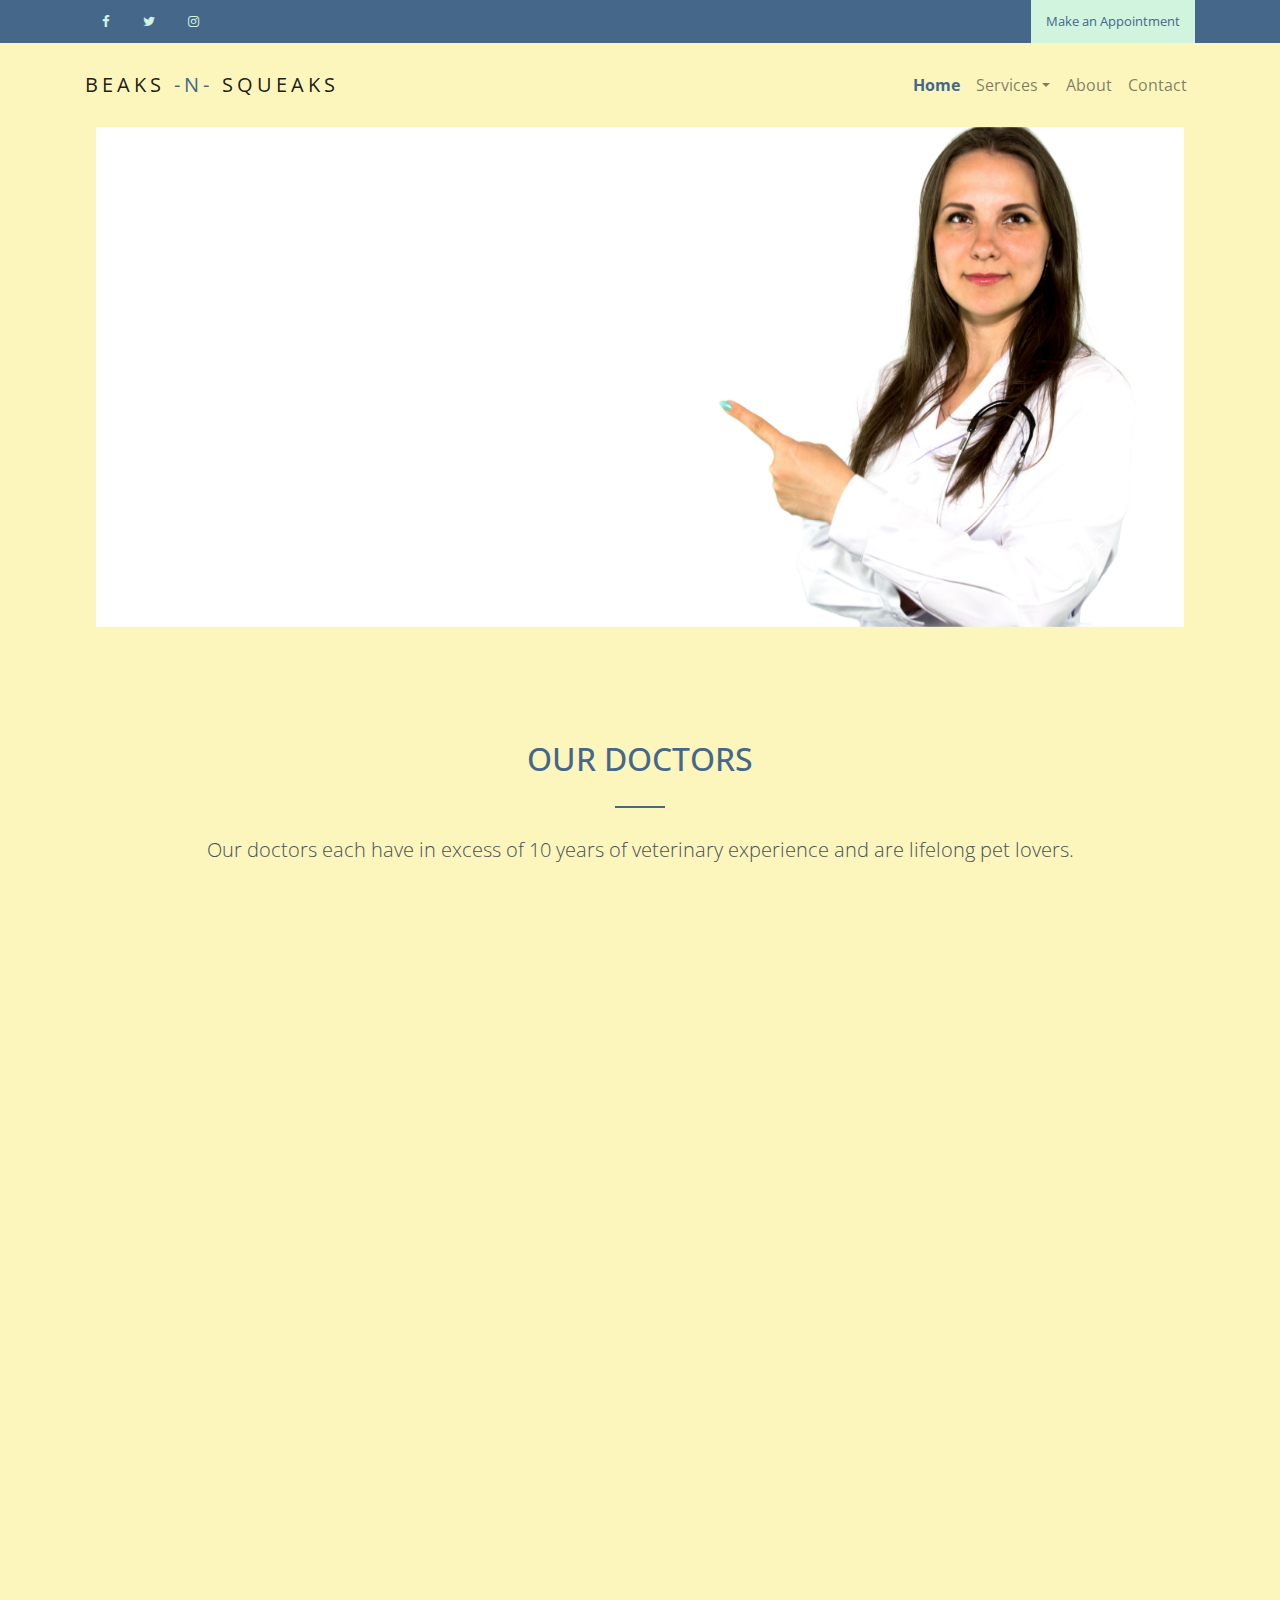
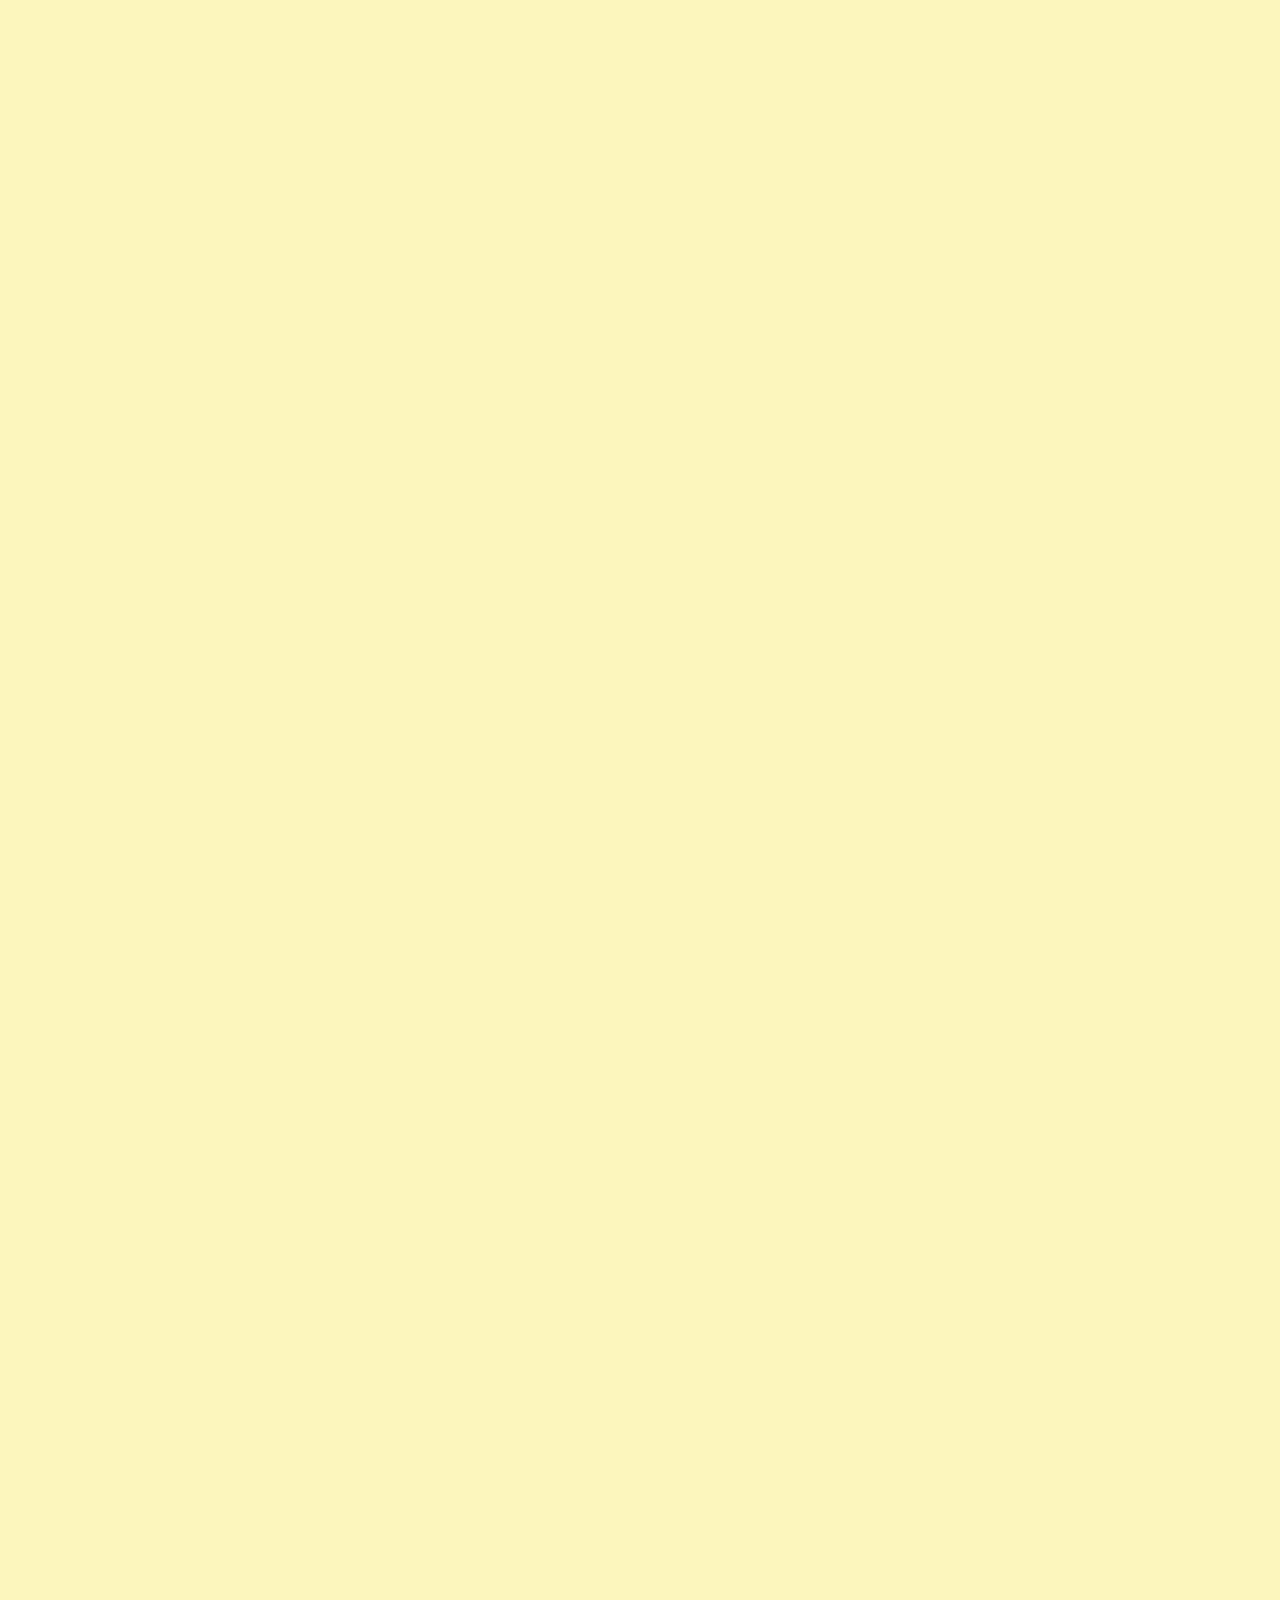
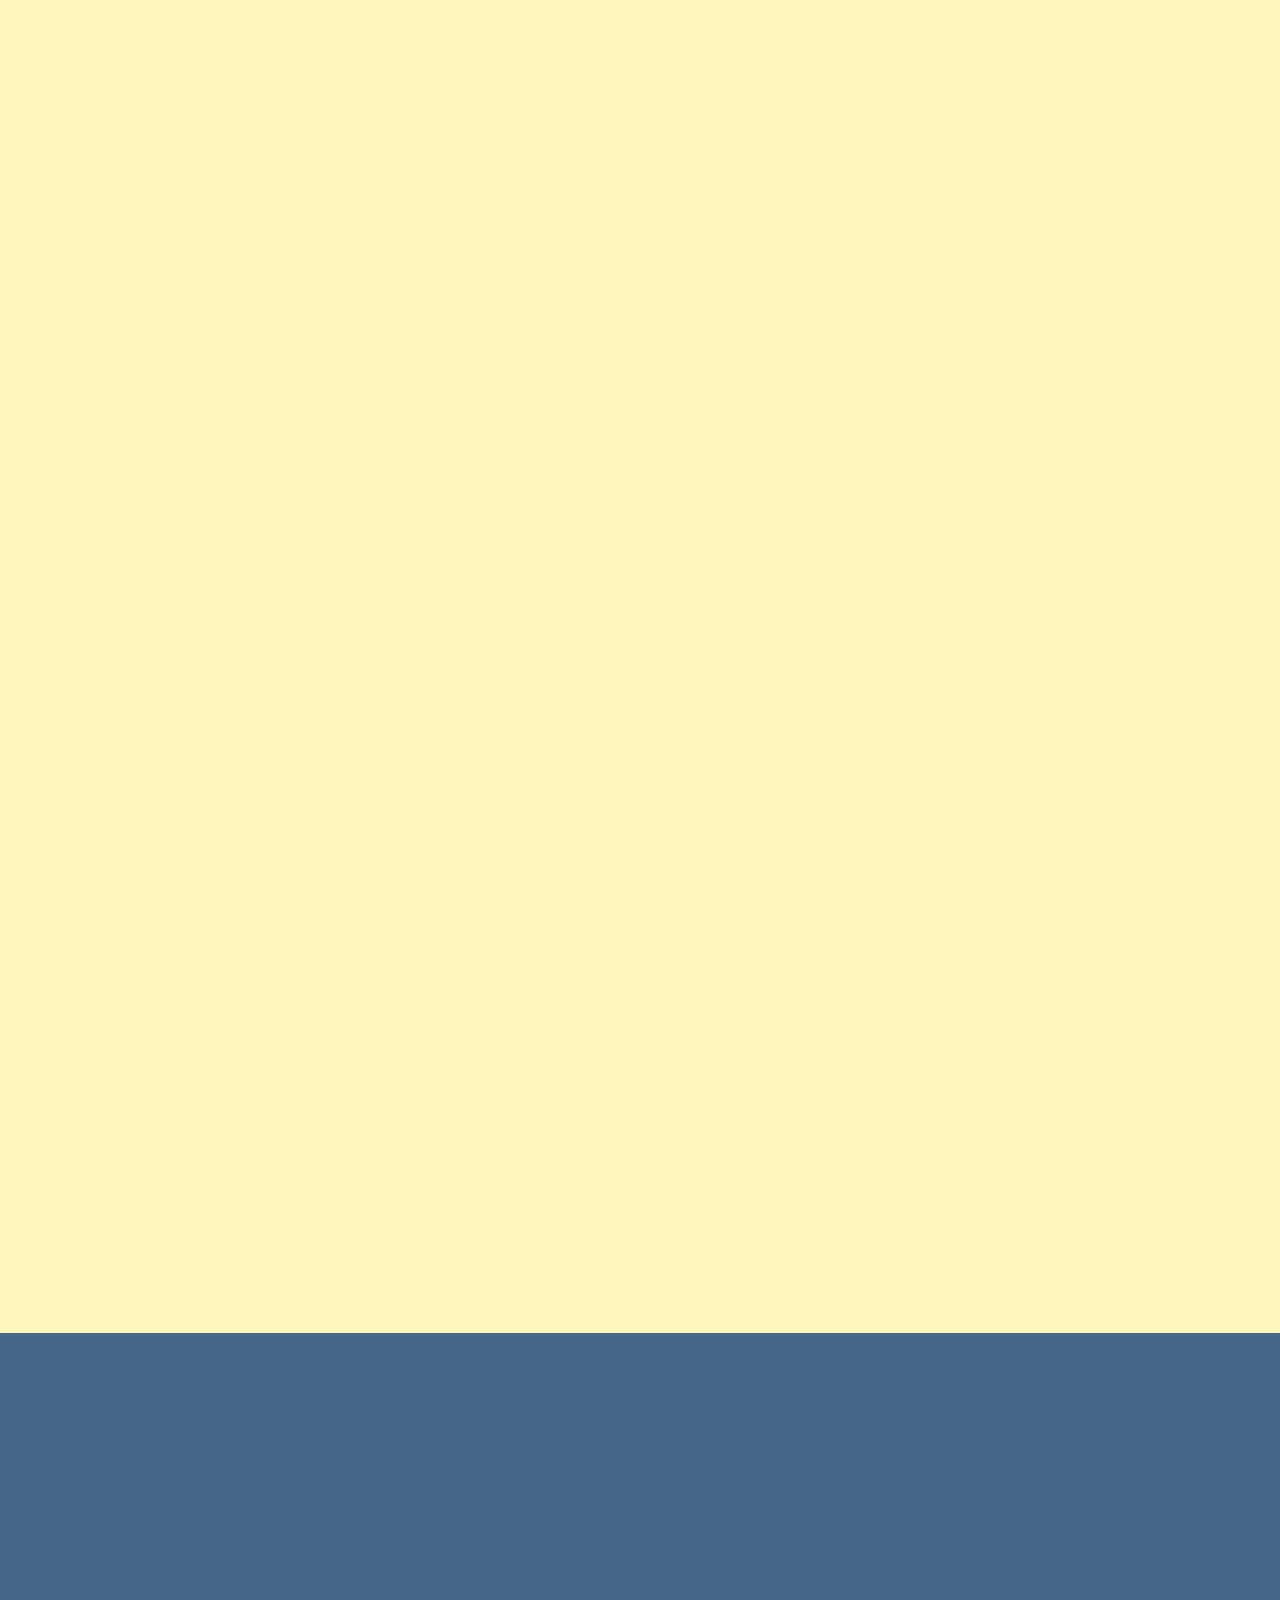
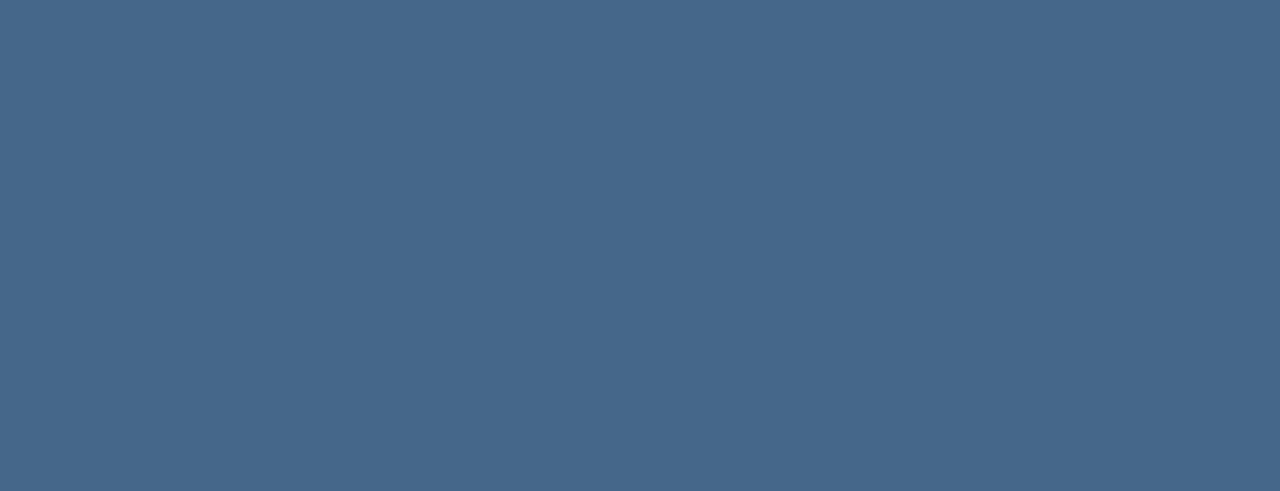
<file: about.html>
<!doctype html>
<html lang="en">
  <head>
    <title>BeakNSqueaks</title>
    <meta charset="utf-8">
    <meta name="viewport" content="width=device-width, initial-scale=1, shrink-to-fit=no">

    <link href="https://fonts.googleapis.com/css?family=Open+Sans:300, 400, 700" rel="stylesheet">

    <link rel="stylesheet" href="css/bootstrap.css">
    <link rel="stylesheet" href="css/animate.css">
    <link rel="stylesheet" href="css/owl.carousel.min.css">
    <link rel="stylesheet" href="css/bootstrap-datepicker.css">
    <link rel="stylesheet" href="css/jquery.timepicker.css">

    <link rel="stylesheet" href="fonts/ionicons/css/ionicons.min.css">
    <link rel="stylesheet" href="fonts/fontawesome/css/font-awesome.min.css">
    <link rel="stylesheet" href="fonts/flaticon/font/flaticon.css">


    <!-- Theme Style -->
    <link rel="stylesheet" href="css/style.css">
  </head>
  <body>
    
    <header role="banner">
      <div class="top-bar">
        <div class="container">
          <div class="row">
            <div class="col-md-6 col-sm-6 col-5">
              <ul class="social list-unstyled">
                <li><a href="#"><span class="fa fa-facebook"></span></a></li>
                <li><a href="#"><span class="fa fa-twitter"></span></a></li>
                <li><a href="#"><span class="fa fa-instagram"></span></a></li>
              </ul>
            </div>
            <div class="col-md-6 col-sm-6 col-7 text-right">
              <p class="mb-0">
                <a href="#" class="cta-btn" data-toggle="modal" data-target="#modalAppointment">Make an Appointment</a></p>
            </div>
          </div>
        </div>
      </div>
      <nav class="navbar navbar-expand-lg navbar-light bg-light">
        <div class="container">
          <a class="navbar-brand" href="index.html">Beaks <span>-n-</span> Squeaks </a>
          <button class="navbar-toggler" type="button" data-toggle="collapse" data-target="#navbarsExample05" aria-controls="navbarsExample05" aria-expanded="false" aria-label="Toggle navigation">
            <span class="navbar-toggler-icon"></span>
          </button>

          <div class="collapse navbar-collapse" id="navbarsExample05">
            <ul class="navbar-nav ml-auto">
              <li class="nav-item">
                <a class="nav-link active" href="index.html">Home</a>
              </li>
              <li class="nav-item dropdown">
                <a class="nav-link dropdown-toggle" href="services.html" id="dropdown04" data-toggle="dropdown" aria-haspopup="true" aria-expanded="false">Services</a>
                <div class="dropdown-menu" aria-labelledby="dropdown04">
                  <a class="dropdown-item" href="services.html">Services</a>
                  <a class="dropdown-item" href="#">Grooming</a>
                  <a class="dropdown-item" href="#">Boarding</a>
                </div>

              </li>
              <li class="nav-item">
                <a class="nav-link" href="about.html">About</a>
              </li>
              <li class="nav-item">
                <a class="nav-link" href="contact.html">Contact</a>
              </li>
            </ul>
          </div>
        </div>
      </nav>
    </header>
    <!-- END header -->

    
    <section class="home-slider inner-page owl-carousel">
      <div class="slider-item" style="background-image: url('img/banner4.jpg');background-size: 85%; ">
        
        <div class="container">
          <div class="row slider-text align-items-center">
            <div id="banner-color" class="col-md-5 col-sm-6 element-animate">
              <h1>About Us</h1>
            </div>
          </div>
        </div>

      </div>

    </section>
    <!-- END slider -->

    <section class="section">
      <div class="container">
        <div class="row">
          <div class="col-md-12 text-center mb-5">
            <div class="col-md-1"></div>
            <h2 class="text-uppercase heading border-bottom mb-4">Our Doctors</h2>
            <p class="mb-0 lead">Our doctors each have in excess of 10 years of veterinary experience and are lifelong pet lovers.</p>
          </div>
          <div class="col-md-6 element-animate">
            <img src="img/doctor7.jpg" class="img-fluid mb-4" alt="Image placeholder">
          </div>
          <div class="col-md-1"></div>
           <div class="col-md-5 element-animate">
            <h2 class="text-uppercase mb-4">Dr. Willa Abbas, DVM</h2>
            <p class="lead">Dr. Willa Abbas joined Beaks-N-Squeaks in 2017. </p>
            <p class="mb-5">She has a Doctorate of Veterinary Medicine and is a member of the Veterinary Medical Association. Dr. Abbas is certified in veterinary acupuncture. She enjoys time spent with her husband, two sons, three dogs and a hamster.</p>
            
          </div>

          <div class="col-md-6 element-animate">
            <img src="img/doctor2.jpg" class="img-fluid mb-4" alt="Image placeholder">
          </div>
          <div class="col-md-1"></div>
           <div class="col-md-5 element-animate">
            <h2 class="text-uppercase mb-4">Dr. Tony Mack, DVM</h2>
            <p class="mb-5">Bio Coming Soon!</p>
           
          </div>
          <div class="col-md-6 element-animate">
            <img src="img/doctor0.jpg" class="img-fluid mb-4" alt="Image placeholder">
          </div>
          <div class="col-md-1"></div>
           <div class="col-md-5 element-animate">
            <h2 class="text-uppercase mb-4">Dr. Tanya Lux, DVM</h2>
            <p class="lead">Dr Lux heads the B-N-S team with over 15 years of practice in veterinary medicine.</p>
            <p class="mb-5">As a Doctor of Veterinary Medicine, she specializes in oral, soft tissue, and ophthalmic surgery. She travels broadly, often with her Great Dane Poncho, to promote animal rights and lecture on the latest medical and surgical techniques.</p>
           
          </div>
          <div class="col-md-6 element-animate">
            <img src="img/doctor1.jpg" class="img-fluid mb-4" alt="Image placeholder">
          </div>
          <div class="col-md-1"></div>
           <div class="col-md-5 element-animate">
            <h2 class="text-uppercase mb-4">Sophie Benson</h2>
            <p class="lead">Sophie Benson changed from Pre-Med to veterinary medicine following a visit to B-N-S, which saved the life of her beloved cat, Tickles.</p>
            <p class="mb-5">She now provides a wide range of sercives as an administrative and medical assistant. Ms. Benson is particulary adept at providing comforting baths, trims, and medications to our furry and feathered friends.  She and Tickles love baking, decorating, and eating ice-cream in their spare time.</p>
            
          </div>
        </div>
      </div>
    </section>
    <!-- END section -->

    <a href="#" class="cta-link element-animate" data-animate-effect="fadeIn" data-toggle="modal" data-target="#modalAppointment">
      <span class="sub-heading">Ready to Visit?</span>
      <span class="heading">Make an Appointment</span>
    </a>
    <!-- END cta-link -->

    <footer class="site-footer" role="contentinfo">
      <div class="container">
        <div class="row mb-5 element-animate">
          <div class="col-md-4 mb-5">
            <h3>Services</h3>
            <ul class="footer-link list-unstyled">
              <li><a href="#">Emergency Care</a></li>
              <li><a href="#">Boarding</a></li>
              <li><a href="#">Grooming</a></li>
              <li><a href="#">Online Services</a></li>
            </ul>
          </div>
          <div class="col-md-4 mb-5">
            <h3>About</h3>
            <ul class="footer-link list-unstyled">
              <li><a href="#">Testimonials</a></li>
              <li><a href="#">Accreditations &amp; Awards</a></li>
              <li><a href="#">Careers</a></li>
              <li><a href="#">Feedback</a></li>
            </ul>
          </div>
          <div class="col-md-4 mb-5">
            <h3>Location &amp; Contact</h3>
            <p class="mb-5">134 Street Name, City Name Here, United States</p>

            <h4 class="text-uppercase mb-3 h6 text-white">Email</h5>
            <p class="mb-5"><a href="mailto:info@yourdomain.com">info@yourdomain.com</a></p>
            
            <h4 class="text-uppercase mb-3 h6 text-white">Phone</h5>
            <p>+1 24 435 3533</p>

          </div>
        </div>

        <div class="row pt-md-3 element-animate">
          <div class="col-md-12">
            <hr class="border-t">
          </div>
          <div class="col-md-6 col-sm-12 copyright">
            <p>&copy; 2022 <a href="#">InstincDev</a>. Designed by <a href="https://colorlib.com/">Colorlib</a></p>
          </div>
          <div class="col-md-6 col-sm-12 text-md-right text-sm-left">
            <a href="#" class="p-2"><span class="fa fa-facebook"></span></a>
            <a href="#" class="p-2"><span class="fa fa-twitter"></span></a>
            <a href="#" class="p-2"><span class="fa fa-instagram"></span></a>
          </div>
        </div>
      </div>
    </footer>
    <!-- END footer -->


    <!-- Modal -->
    <div class="modal fade" id="modalAppointment" tabindex="-1" role="dialog" aria-labelledby="modalAppointmentLabel" aria-hidden="true">
      <div class="modal-dialog" role="document">
        <div class="modal-content">
          <div class="modal-header">
            <h5 class="modal-title" id="modalAppointmentLabel">Appointment</h5>
            <button type="button" class="close" data-dismiss="modal" aria-label="Close">
              <span aria-hidden="true">&times;</span>
            </button>
          </div>
          <div class="modal-body">
            <form action="#">
              <div class="form-group">
                <label for="appointment_name" class="modal-text">Full Name</label>
                <input type="text" class="form-control" id="appointment_name">
              </div>
              <div class="form-group">
                <label for="appointment_email" class="modal-text">Email</label>
                <input type="text" class="form-control" id="appointment_email">
              </div>
              <div class="row">
                <div class="col-md-6">
                  <div class="form-group">
                    <label for="appointment_date" class="modal-text">Date</label>
                    <input type="text" class="form-control" id="appointment_date">
                  </div>    
                </div>
                <div class="col-md-6">
                  <div class="form-group">
                    <label for="appointment_time" class="modal-text">Time</label>
                    <input type="text" class="form-control" id="appointment_time">
                  </div>
                </div>
              </div>
              

              <div class="form-group">
                <label for="appointment_message" class="modal-text">Message</label>
                <textarea name="" id="appointment_message" class="form-control" cols="30" rows="10"></textarea>
              </div>
              <div class="form-group">
                <input type="submit" value="Send Message" class="btn btn-secondary">
              </div>
            </form>
          </div>
          
        </div>
      </div>
    </div>

    <script src="js/jquery-3.2.1.min.js"></script>
    <script src="js/popper.min.js"></script>
    <script src="js/bootstrap.min.js"></script>
    <script src="js/owl.carousel.min.js"></script>
    <script src="js/bootstrap-datepicker.js"></script>
    <script src="js/jquery.timepicker.min.js"></script>
    <script src="js/jquery.waypoints.min.js"></script>
    <script src="js/main.js"></script>
  </body>
</html>
</file>
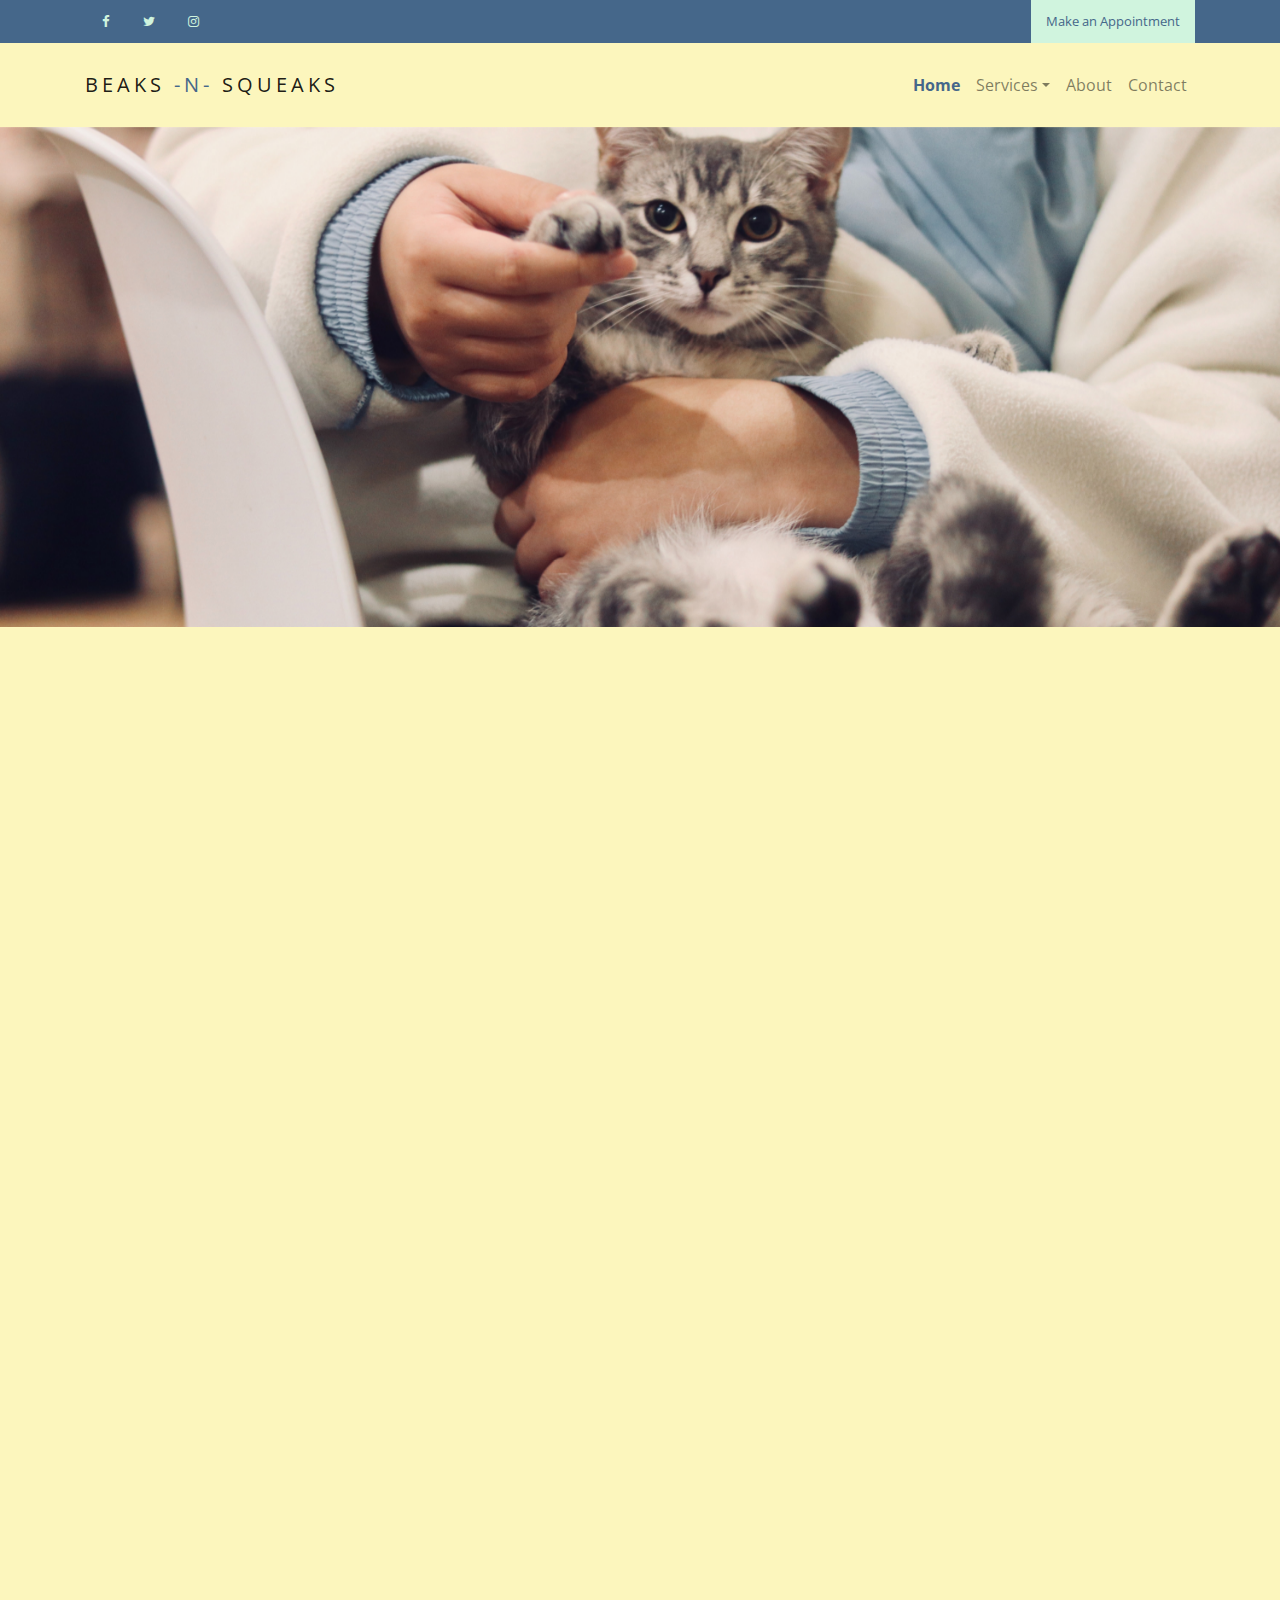
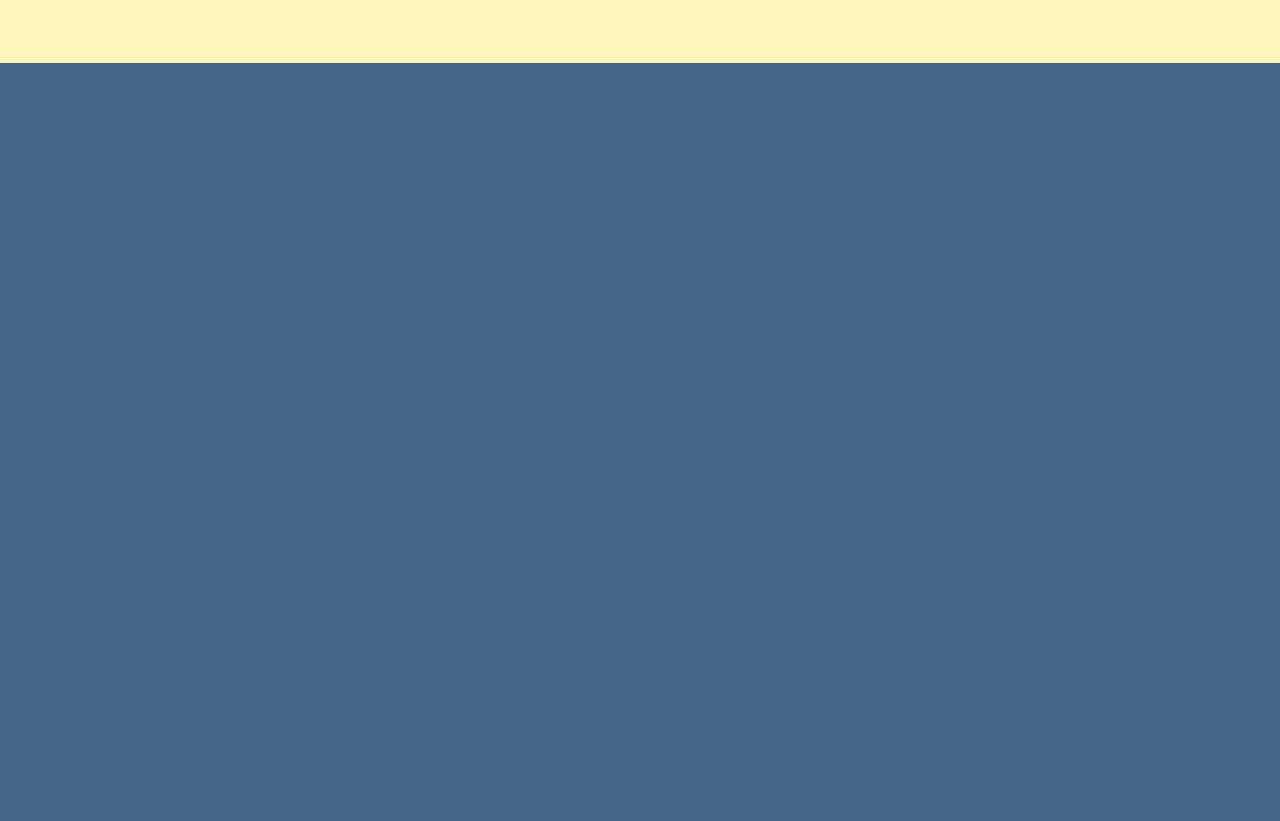
<file: contact.html>
<!doctype html>
<html lang="en">
  <head>
    <title>BeakNSqueaks</title>
    <meta charset="utf-8">
    <meta name="viewport" content="width=device-width, initial-scale=1, shrink-to-fit=no">

    <link href="https://fonts.googleapis.com/css?family=Open+Sans:300, 400, 700" rel="stylesheet">

    <link rel="stylesheet" href="css/bootstrap.css">
    <link rel="stylesheet" href="css/animate.css">
    <link rel="stylesheet" href="css/owl.carousel.min.css">
    <link rel="stylesheet" href="css/bootstrap-datepicker.css">
    <link rel="stylesheet" href="css/jquery.timepicker.css">

    <link rel="stylesheet" href="fonts/ionicons/css/ionicons.min.css">
    <link rel="stylesheet" href="fonts/fontawesome/css/font-awesome.min.css">
    <link rel="stylesheet" href="fonts/flaticon/font/flaticon.css">


    <!-- Theme Style -->
    <link rel="stylesheet" href="css/style.css">
  </head>
  <body>
    
    <header role="banner">
      <div class="top-bar">
        <div class="container">
          <div class="row">
            <div class="col-md-6 col-sm-6 col-5">
              <ul class="social list-unstyled">
                <li><a href="#"><span class="fa fa-facebook"></span></a></li>
                <li><a href="#"><span class="fa fa-twitter"></span></a></li>
                <li><a href="#"><span class="fa fa-instagram"></span></a></li>
              </ul>
            </div>
            <div class="col-md-6 col-sm-6 col-7 text-right">
              <p class="mb-0">
                <a href="#" class="cta-btn" data-toggle="modal" data-target="#modalAppointment">Make an Appointment</a></p>
            </div>
          </div>
        </div>
      </div>
      <nav class="navbar navbar-expand-lg navbar-light bg-light">
        <div class="container">
          <a class="navbar-brand" href="index.html">Beaks <span>-n-</span> Squeaks </a>
          <button class="navbar-toggler" type="button" data-toggle="collapse" data-target="#navbarsExample05" aria-controls="navbarsExample05" aria-expanded="false" aria-label="Toggle navigation">
            <span class="navbar-toggler-icon"></span>
          </button>

          <div class="collapse navbar-collapse" id="navbarsExample05">
            <ul class="navbar-nav ml-auto">
              <li class="nav-item">
                <a class="nav-link active" href="index.html">Home</a>
              </li>
              <li class="nav-item dropdown">
                <a class="nav-link dropdown-toggle" href="services.html" id="dropdown04" data-toggle="dropdown" aria-haspopup="true" aria-expanded="false">Services</a>
                <div class="dropdown-menu" aria-labelledby="dropdown04">
                  <a class="dropdown-item" href="services.html">Services</a>
                  <a class="dropdown-item" href="#">Grooming</a>
                  <a class="dropdown-item" href="#">Boarding</a>
                </div>

              </li>
              <li class="nav-item">
                <a class="nav-link" href="about.html">About</a>
              </li>
              <li class="nav-item">
                <a class="nav-link" href="contact.html">Contact</a>
              </li>
            </ul>
          </div>
        </div>
      </nav>
    </header>
    <!-- END header -->
    
    <section class="home-slider  inner-page owl-carousel">
      <div class="slider-item" style="background-image: url('img/slide2.jpg'); background-size: contain 100%;">
        
        <div class="container">
          <div class="row slider-text align-items-center">
            <div class="col-md-5 col-sm-12 element-animate">
              <h1>Contact Us</h1>
            </div>
          </div>
        </div>
      </div>

    </section>
    <!-- END slider -->


    <section class="section">
      <div class="container">
        <div class="row">
          <div class="col-md-6 mb-5 element-animate">
            <form action="#" method="post">
              <div class="row">
                <div class="col-md-6 form-group">
                  <label for="fname">First Name</label>
                  <input type="text" class="form-control form-control-lg" id="fname">
                </div>
                <div class="col-md-6 form-group">
                  <label for="lname">Last Name</label>
                  <input type="text" class="form-control form-control-lg" id="lname">
                </div>
              </div>
              <div class="row">
                <div class="col-md-12 form-group">
                  <label for="email">Email</label>
                  <input type="email" id="email" class="form-control form-control-lg">
                </div>
              </div>
              <div class="row">
                <div class="col-md-12 form-group">
                  <label for="message">Write Message</label>
                  <textarea name="message" id="message" class="form-control form-control-lg" cols="30" rows="8"></textarea>
                </div>
              </div>
              <div class="row">
                <div class="col-md-6 form-group">
                  <input type="submit" value="Send Message" class="btn btn-secondary btn-lg btn-block">
                </div>

              </div>
            </form>
          </div>
          <div class="col-md-1"></div>
          <div class="col-md-5 element-animate">
            
            <h5 class="text-uppercase mb-3">Address</h5>
            <p class="mb-5">134 Street Name, City, <br> Suite 432 <br> That Place GA 12345</p>
            
            <h5 class="text-uppercase mb-3">Email Us At</h5>
            <p class="mb-5"><a href="mailto:info@yourdomain.com">info@yourdomain.com</a> <br> <a href="mailto:customer@yourdomain.com">customer@yourdomain.com</a></p>
            
            <h5 class="text-uppercase mb-3">Call Us</h5>
            <p class="mb-5">Phone: (+1) 435 3533 <br> Fax: (+1) 435 3534</p>
  

          </div>
        </div>
      </div>
    </section>

    

    <a href="#" class="cta-link element-animate" data-aniamte-effect="fadeIn" data-toggle="modal" data-target="#modalAppointment">
      <span class="sub-heading">Ready to Visit?</span>
      <span class="heading">Make an Appointment</span>
    </a>
    <!-- END cta-link -->

    <footer class="site-footer" role="contentinfo">
      <div class="container">
        <div class="row mb-5 element-animate">
          <div class="col-md-4 mb-5">
            <h3>Services</h3>
            <ul class="footer-link list-unstyled">
              <li><a href="#">Emergency Care</a></li>
              <li><a href="#">Boarding</a></li>
              <li><a href="#">Grooming</a></li>
              <li><a href="#">Online Services</a></li>
            </ul>
          </div>
          <div class="col-md-4 mb-5">
            <h3>About</h3>
            <ul class="footer-link list-unstyled">
              <li><a href="#">Testimonials</a></li>
              <li><a href="#">Accreditations &amp; Awards</a></li>
              <li><a href="#">Careers</a></li>
              <li><a href="#">Feedback</a></li>
            </ul>
          </div>
          <div class="col-md-4 mb-5">
            <h3>Location &amp; Contact</h3>
            <p class="mb-5">134 Street Name, City Name Here, United States</p>

            <h4 class="text-uppercase mb-3 h6 text-white">Email</h5>
            <p class="mb-5"><a href="mailto:info@yourdomain.com">info@yourdomain.com</a></p>
            
            <h4 class="text-uppercase mb-3 h6 text-white">Phone</h5>
            <p>+1 24 435 3533</p>

          </div>
        </div>

        <div class="row pt-md-3 element-animate">
          <div class="col-md-12">
            <hr class="border-t">
          </div>
          <div class="col-md-6 col-sm-12 copyright">
            <p>&copy; 2022 <a href="#">InstincDev</a>. Designed by <a href="https://colorlib.com/">Colorlib</a></p>
          </div>
          <div class="col-md-6 col-sm-12 text-md-right text-sm-left">
            <a href="#" class="p-2"><span class="fa fa-facebook"></span></a>
            <a href="#" class="p-2"><span class="fa fa-twitter"></span></a>
            <a href="#" class="p-2"><span class="fa fa-instagram"></span></a>
          </div>
        </div>
      </div>
    </footer>
    <!-- END footer -->


    <!-- Modal -->
    <div class="modal fade" id="modalAppointment" tabindex="-1" role="dialog" aria-labelledby="modalAppointmentLabel" aria-hidden="true">
      <div class="modal-dialog" role="document">
        <div class="modal-content">
          <div class="modal-header">
            <h5 class="modal-title" id="modalAppointmentLabel">Appointment</h5>
            <button type="button" class="close" data-dismiss="modal" aria-label="Close">
              <span aria-hidden="true">&times;</span>
            </button>
          </div>
          <div class="modal-body">
            <form action="#">
              <div class="form-group">
                <label for="appointment_name" class="modal-text">Full Name</label>
                <input type="text" class="form-control" id="appointment_name">
              </div>
              <div class="form-group">
                <label for="appointment_email" class="modal-text">Email</label>
                <input type="text" class="form-control" id="appointment_email">
              </div>
              <div class="row">
                <div class="col-md-6">
                  <div class="form-group">
                    <label for="appointment_date" class="modal-text">Date</label>
                    <input type="text" class="form-control" id="appointment_date">
                  </div>    
                </div>
                <div class="col-md-6">
                  <div class="form-group">
                    <label for="appointment_time" class="modal-text">Time</label>
                    <input type="text" class="form-control" id="appointment_time">
                  </div>
                </div>
              </div>
              

              <div class="form-group">
                <label for="appointment_message" class="modal-text">Message</label>
                <textarea name="" id="appointment_message" class="form-control" cols="30" rows="10"></textarea>
              </div>
              <div class="form-group">
                <input type="submit" value="Send Message" class="btn btn-secondary">
              </div>
            </form>
          </div>
          
        </div>
      </div>
    </div>

    <script src="js/jquery-3.2.1.min.js"></script>
    <script src="js/popper.min.js"></script>
    <script src="js/bootstrap.min.js"></script>
    <script src="js/owl.carousel.min.js"></script>
    <script src="js/bootstrap-datepicker.js"></script>
    <script src="js/jquery.timepicker.min.js"></script>
    <script src="js/jquery.waypoints.min.js"></script>
    <script src="js/main.js"></script>
  </body>
</html>
</file>
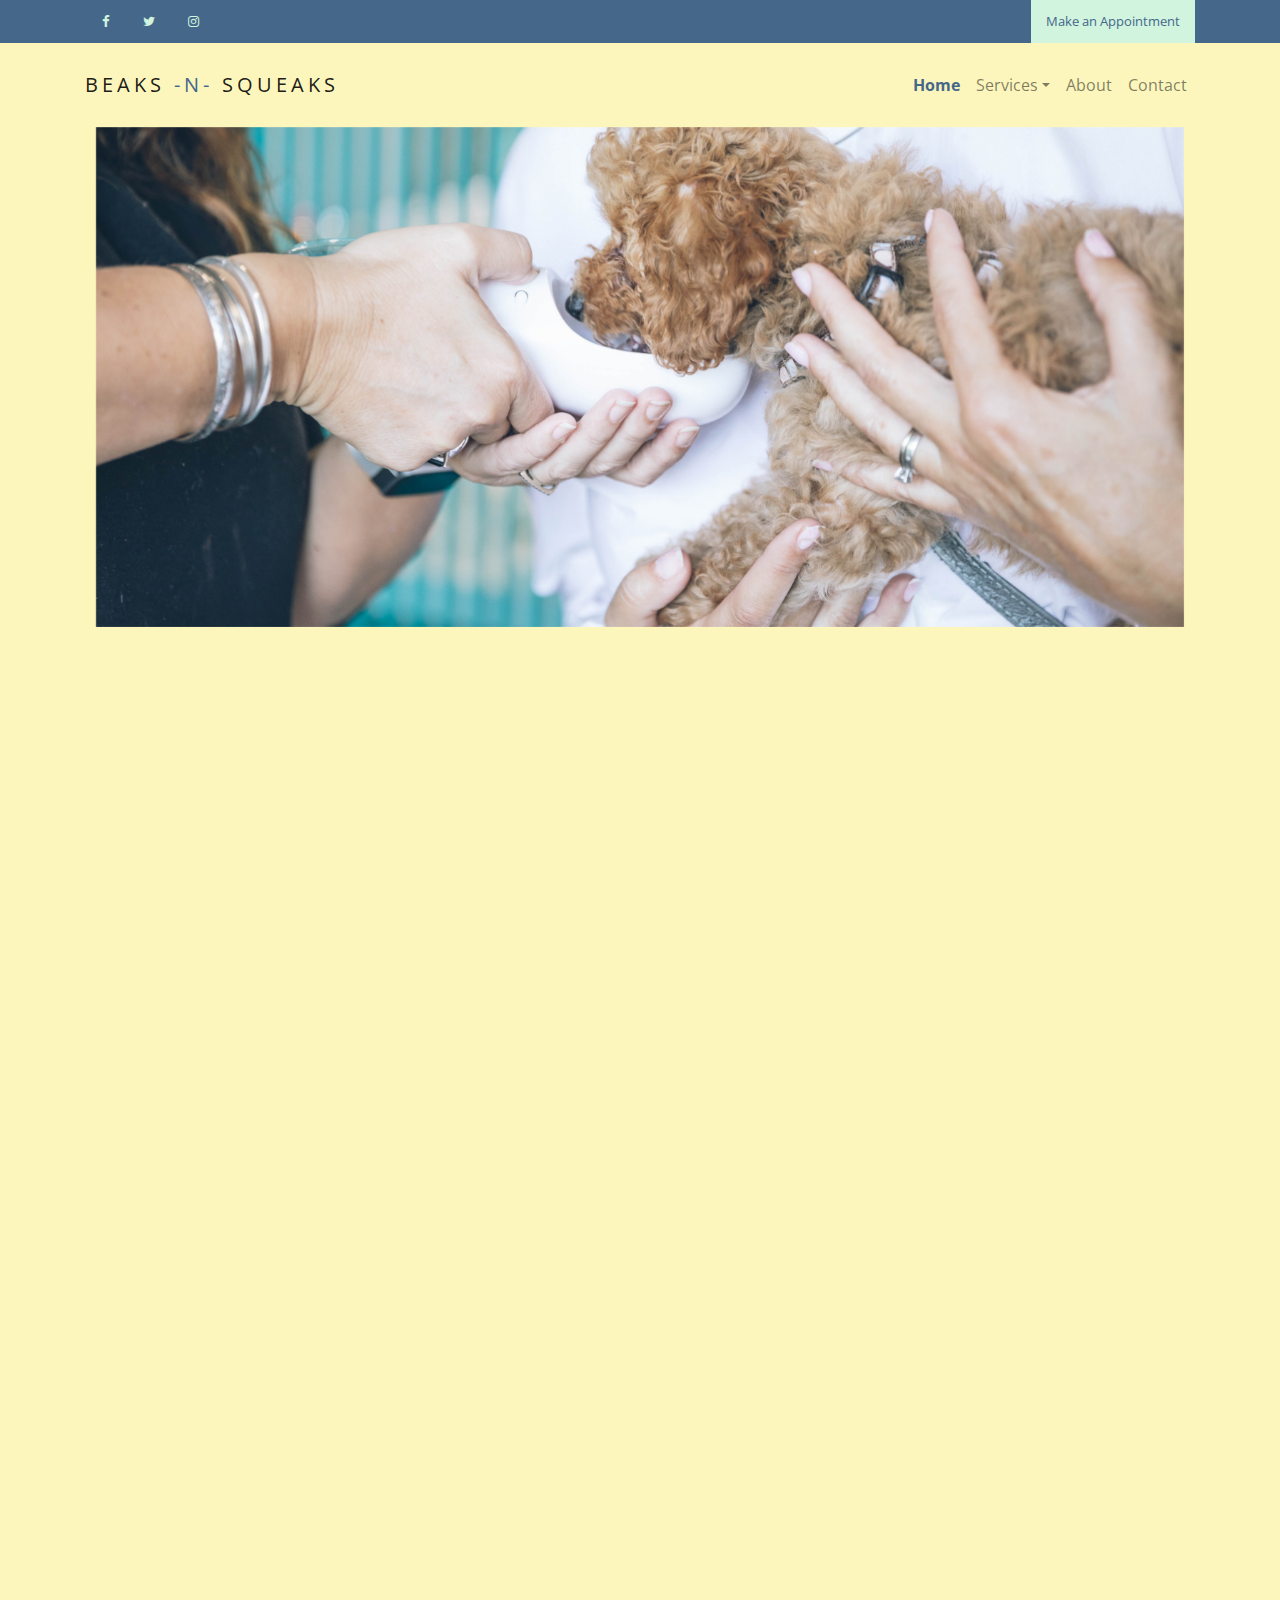
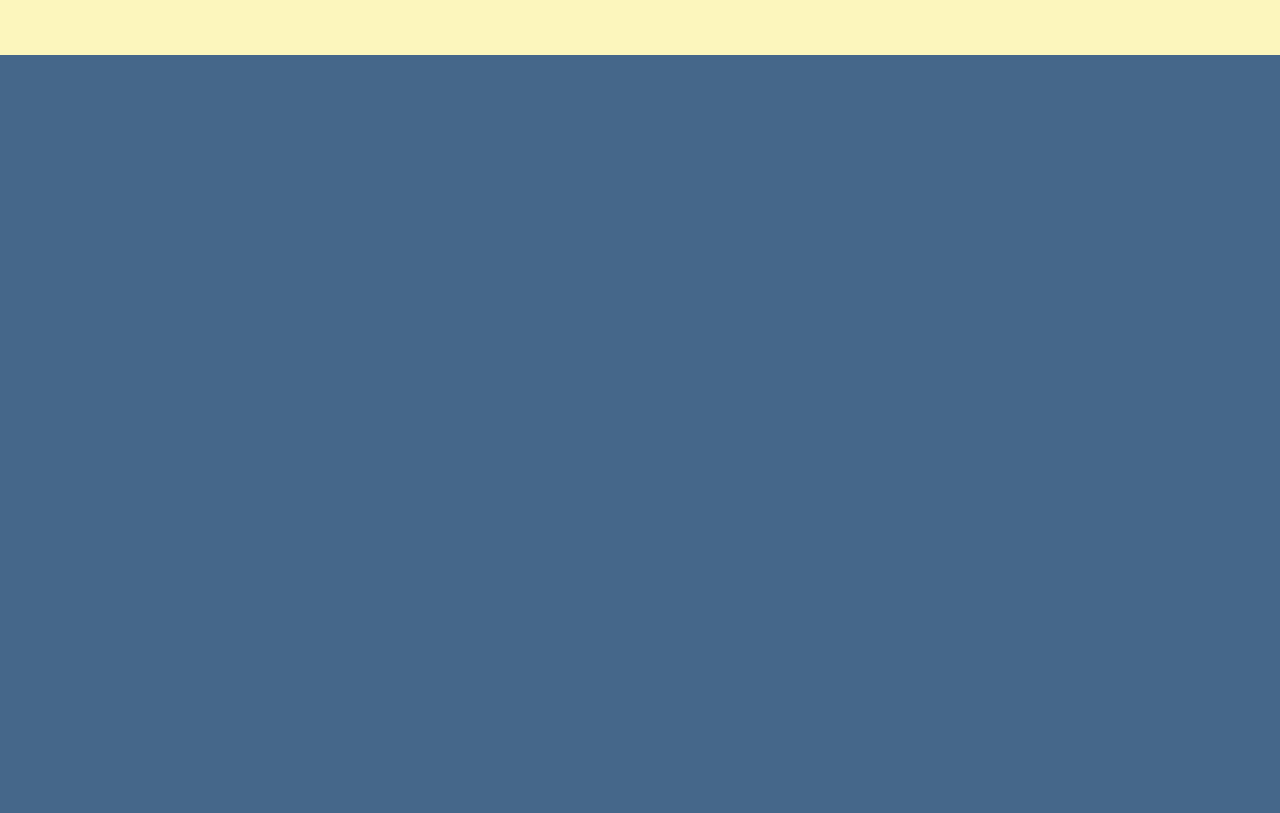
<file: services.html>
<!doctype html>
<html lang="en">
  <head>
    <title>BeakNSqueaks</title>
    <meta charset="utf-8">
    <meta name="viewport" content="width=device-width, initial-scale=1, shrink-to-fit=no">

    <link href="https://fonts.googleapis.com/css?family=Open+Sans:300, 400, 700" rel="stylesheet">

    <link rel="stylesheet" href="css/bootstrap.css">
    <link rel="stylesheet" href="css/animate.css">
    <link rel="stylesheet" href="css/owl.carousel.min.css">
    <link rel="stylesheet" href="css/bootstrap-datepicker.css">
    <link rel="stylesheet" href="css/jquery.timepicker.css">

    <link rel="stylesheet" href="fonts/ionicons/css/ionicons.min.css">
    <link rel="stylesheet" href="fonts/fontawesome/css/font-awesome.min.css">
    <link rel="stylesheet" href="fonts/flaticon/font/flaticon.css">


    <!-- Theme Style -->
    <link rel="stylesheet" href="css/style.css">
  </head>
  <body>
    
    <header role="banner">
      <div class="top-bar">
        <div class="container">
          <div class="row">
            <div class="col-md-6 col-sm-6 col-5">
              <ul class="social list-unstyled">
                <li><a href="#"><span class="fa fa-facebook"></span></a></li>
                <li><a href="#"><span class="fa fa-twitter"></span></a></li>
                <li><a href="#"><span class="fa fa-instagram"></span></a></li>
              </ul>
            </div>
            <div class="col-md-6 col-sm-6 col-7 text-right">
              <p class="mb-0">
                <a href="#" class="cta-btn" data-toggle="modal" data-target="#modalAppointment">Make an Appointment</a></p>
            </div>
          </div>
        </div>
      </div>
      <nav class="navbar navbar-expand-lg navbar-light bg-light">
        <div class="container">
          <a class="navbar-brand" href="index.html">Beaks <span>-n-</span> Squeaks </a>
          <button class="navbar-toggler" type="button" data-toggle="collapse" data-target="#navbarsExample05" aria-controls="navbarsExample05" aria-expanded="false" aria-label="Toggle navigation">
            <span class="navbar-toggler-icon"></span>
          </button>

          <div class="collapse navbar-collapse" id="navbarsExample05">
            <ul class="navbar-nav ml-auto">
              <li class="nav-item">
                <a class="nav-link active" href="index.html">Home</a>
              </li>
              <li class="nav-item dropdown">
                <a class="nav-link dropdown-toggle" href="services.html" id="dropdown04" data-toggle="dropdown" aria-haspopup="true" aria-expanded="false">Services</a>
                <div class="dropdown-menu" aria-labelledby="dropdown04">
                  <a class="dropdown-item" href="services.html">Services</a>
                  <a class="dropdown-item" href="#">Grooming</a>
                  <a class="dropdown-item" href="#">Boarding</a>
                </div>

              </li>
              <li class="nav-item">
                <a class="nav-link" href="about.html">About</a>
              </li>
              <li class="nav-item">
                <a class="nav-link" href="contact.html">Contact</a>
              </li>
            </ul>
          </div>
        </div>
      </nav>
    </header>
    <!-- END header -->

    
    <section class="home-slider inner-page owl-carousel">
      <div class="slider-item" style="background-image: url('img/banner3.jpg'); background-size: 85%;">
        
        <div class="container">
          <div class="row slider-text align-items-center">
            <div id="banner-color" class="col-md-4 col-sm-12 element-animate">
              <h1>Services</h1>     
            </div>
          </div>
        </div>

      </div>

    </section>
    <!-- END slider -->

    <section class="section">
      <div class="container">
        <div class="row">
          <div class="col-md-4 element-animate">
            <div class="media d-block media-feature text-center mb-5">
              <span class="icon flaticon-hospital"></span>
              <div class="media-body">
                <h3 class="mt-0  ">Emergency Care</h3>
                <p class="service-body">Our medical team is trained to handle injuries and illnesses of all kinds.</p>
                <p><a href="#" class="btn btn-secondary btn-sm">Learn More</a></p>
              </div>
            </div>
          </div>
          <div class="col-md-4 element-animate">
            <div class="media d-block media-feature text-center mb-5">
              <span class="icon flaticon-first-aid-kit"></span>
              <div class="media-body">
                <h3 class="mt-0 ">Behavioral Counseling</h3>
                <p class="service-body">We work together with you, your family, and your pet to achieve desired outcomes.</p>
                <p><a href="#" class="btn btn-secondary btn-sm">Learn More</a></p>
              </div>
            </div>
          </div>
          <div class="col-md-4 element-animate">
            <div class="media d-block media-feature text-center mb-5">
              <span class="icon flaticon-hospital-bed"></span>
              <div class="media-body">
                <h3 class="mt-0  ">Pharmacy</h3>
                <p class="service-body">Shop for a variety of veterinary healthcare needs and special treats.</p>
                <p><a href="#" class="btn btn-secondary btn-sm">Learn More</a></p>
              </div>
            </div>
          </div>
        </div>
        <!-- END row -->
        <div class="row">
          <div class="col-md-4 element-animate">
            <div class="media d-block media-feature text-center mb-5">
              <span class="icon flaticon-stethoscope"></span>
              <div class="media-body">
                <h3 class="mt-0  ">Diagnostic Services</h3>
                <p class="service-body">Ask about our wellness exams, vaccinations, nutritional counselling, and parasite prevention and control.</p>
                <p><a href="#" class="btn btn-secondary btn-sm">Learn More</a></p>
              </div>
            </div>
          </div>
          <div class="col-md-4 element-animate">
            <div class="media d-block media-feature text-center mb-5">
              <span class="icon flaticon-heart-rate"></span>
              <div class="media-body">
                <h3 class="mt-0  ">Heart Center</h3>
                <p class="service-body">Our medical team strives to improve the life of your pets.</p>
                <p><a href="#" class="btn btn-secondary btn-sm">Learn More</a></p>
              </div>
            </div>
          </div>
          <div class="col-md-4 element-animate">
            <div class="media d-block media-feature text-center mb-5">
              <span class="icon flaticon-syringe"></span>
              <div class="media-body">
                <h3 class="mt-0  ">Vaccinations</h3>
                <p class="service-body">We provide your pet with core and non-core vaccinations.</p>
                <p><a href="#" class="btn btn-secondary btn-sm">Learn More</a></p>
              </div>
            </div>
          </div>
        </div>
        <!-- END row -->
      </div>
    </section>
    <!-- END section -->



    <a href="#" class="cta-link element-animate" data-toggle="modal" data-target="#modalAppointment">
      <span class="sub-heading">Ready to Visit?</span>
      <span class="heading">Make an Appointment</span>
    </a>
    <!-- END cta-link -->

    <footer class="site-footer" role="contentinfo">
      <div class="container">
        <div class="row mb-5 element-animate">
          <div class="col-md-4 mb-5">
            <h3>Services</h3>
            <ul class="footer-link list-unstyled">
              <li><a href="#">Emergency Care</a></li>
              <li><a href="#">Boarding</a></li>
              <li><a href="#">Grooming</a></li>
              <li><a href="#">Online Services</a></li>
            </ul>
          </div>
          <div class="col-md-4 mb-5">
            <h3>About</h3>
            <ul class="footer-link list-unstyled">
              <li><a href="#">Testimonials</a></li>
              <li><a href="#">Accreditations &amp; Awards</a></li>
              <li><a href="#">Careers</a></li>
              <li><a href="#">Feedback</a></li>
            </ul>
          </div>
          <div class="col-md-4 mb-5">
            <h3>Location &amp; Contact</h3>
            <p class="mb-5">134 Street Name, City Name Here, United States</p>

            <h4 class="text-uppercase mb-3 h6 text-white">Email</h5>
            <p class="mb-5"><a href="mailto:info@yourdomain.com">info@yourdomain.com</a></p>
            
            <h4 class="text-uppercase mb-3 h6 text-white">Phone</h5>
            <p>+1 24 435 3533</p>

          </div>
        </div>

        <div class="row pt-md-3 element-animate">
          <div class="col-md-12">
            <hr class="border-t">
          </div>
          <div class="col-md-6 col-sm-12 copyright">
            <p>&copy; 2022 <a href="#">InstincDev</a>. Designed by <a href="https://colorlib.com/">Colorlib</a></p>
          </div>
          <div class="col-md-6 col-sm-12 text-md-right text-sm-left">
            <a href="#" class="p-2"><span class="fa fa-facebook"></span></a>
            <a href="#" class="p-2"><span class="fa fa-twitter"></span></a>
            <a href="#" class="p-2"><span class="fa fa-instagram"></span></a>
          </div>
        </div>
      </div>
    </footer>
    <!-- END footer -->


    <!-- Modal -->
    <div class="modal fade" id="modalAppointment" tabindex="-1" role="dialog" aria-labelledby="modalAppointmentLabel" aria-hidden="true">
      <div class="modal-dialog" role="document">
        <div class="modal-content">
          <div class="modal-header">
            <h5 class="modal-title" id="modalAppointmentLabel">Appointment</h5>
            <button type="button" class="close" data-dismiss="modal" aria-label="Close">
              <span aria-hidden="true">&times;</span>
            </button>
          </div>
          <div class="modal-body">
            <form action="#">
              <div class="form-group">
                <label for="appointment_name" class="modal-text">Full Name</label>
                <input type="text" class="form-control" id="appointment_name">
              </div>
              <div class="form-group">
                <label for="appointment_email" class="modal-text">Email</label>
                <input type="text" class="form-control" id="appointment_email">
              </div>
              <div class="row">
                <div class="col-md-6">
                  <div class="form-group">
                    <label for="appointment_date" class="modal-text">Date</label>
                    <input type="text" class="form-control" id="appointment_date">
                  </div>    
                </div>
                <div class="col-md-6">
                  <div class="form-group">
                    <label for="appointment_time" class="modal-text">Time</label>
                    <input type="text" class="form-control" id="appointment_time">
                  </div>
                </div>
              </div>
              

              <div class="form-group">
                <label for="appointment_message" class="modal-text">Message</label>
                <textarea name="" id="appointment_message" class="form-control" cols="30" rows="10"></textarea>
              </div>
              <div class="form-group">
                <input type="submit" value="Send Message" class="btn btn-secondary">
              </div>
            </form>
          </div>
          
        </div>
      </div>
    </div>

    <script src="js/jquery-3.2.1.min.js"></script>
    <script src="js/popper.min.js"></script>
    <script src="js/bootstrap.min.js"></script>
    <script src="js/owl.carousel.min.js"></script>
    <script src="js/bootstrap-datepicker.js"></script>
    <script src="js/jquery.timepicker.min.js"></script>
    <script src="js/jquery.waypoints.min.js"></script>
    <script src="js/main.js"></script>
  </body>
</html>
</file>
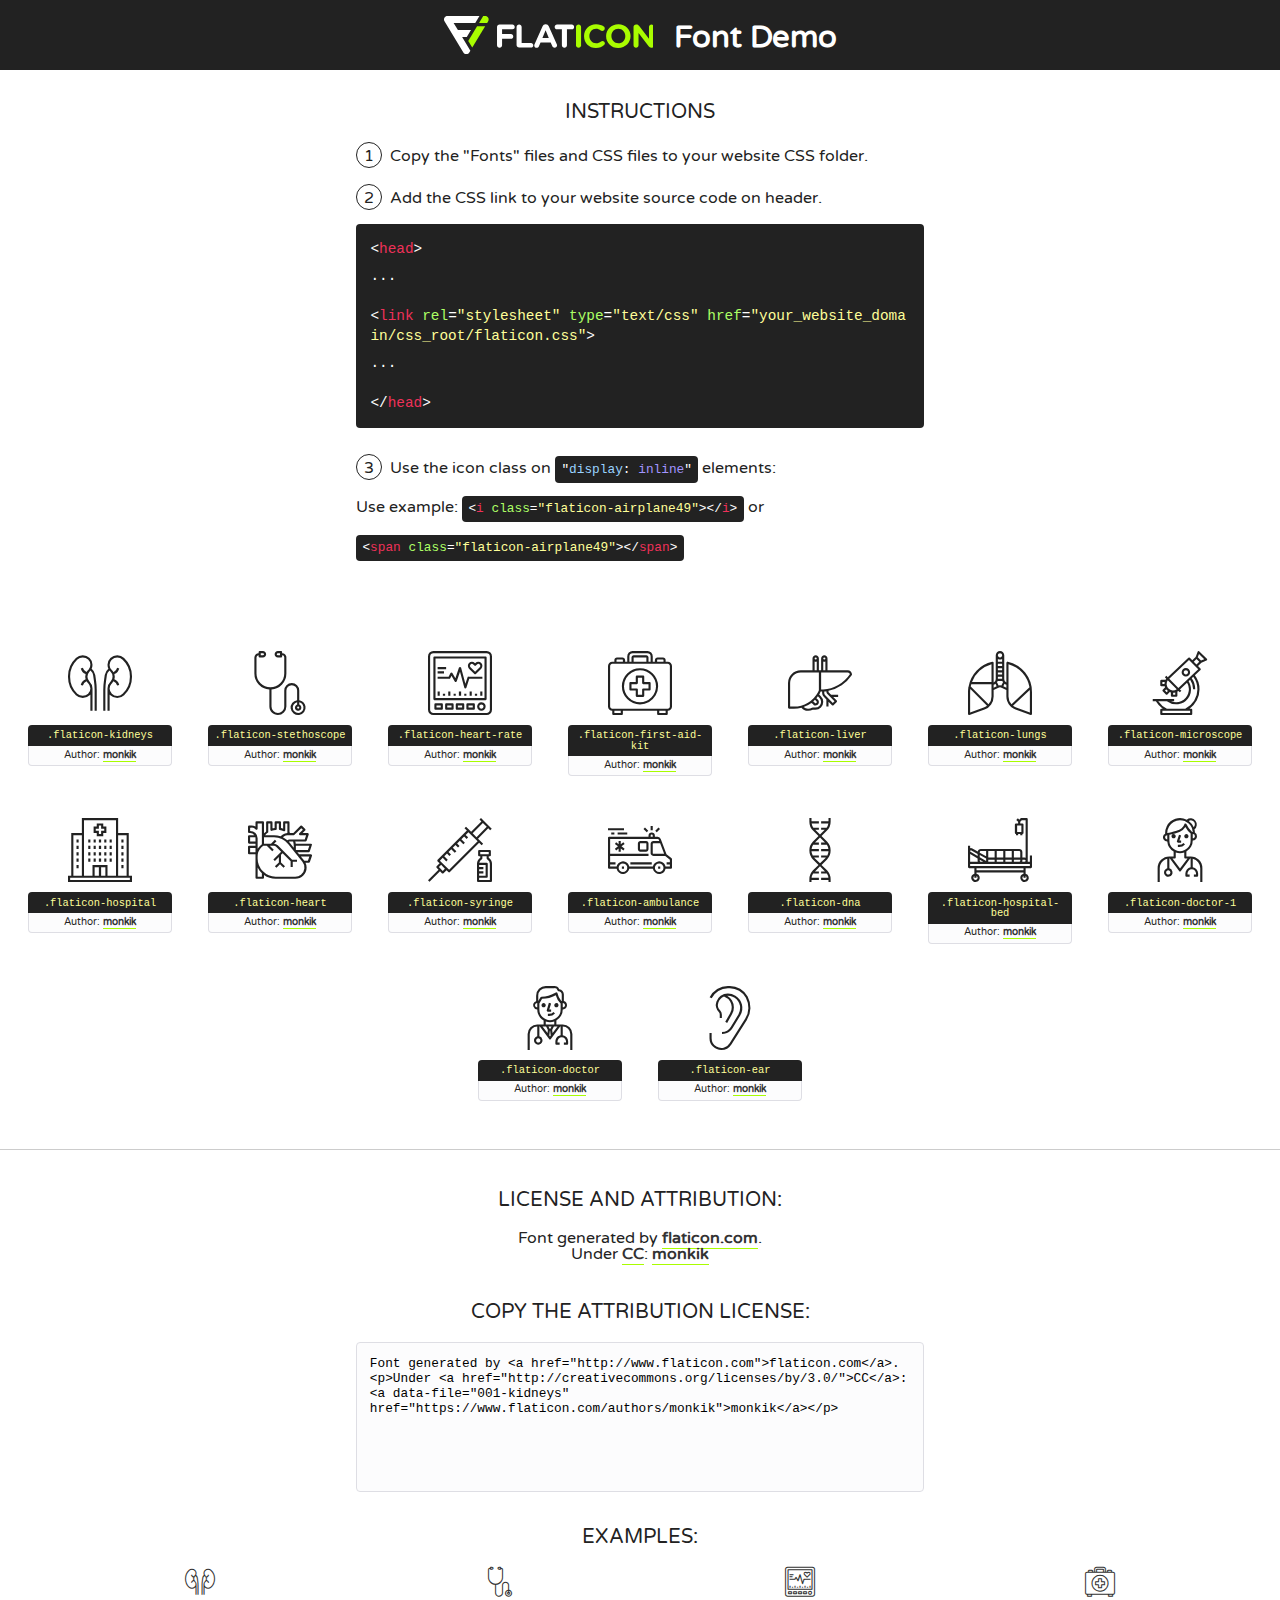
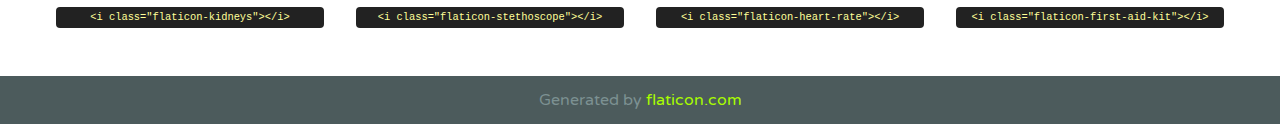
<file: fonts/flaticon/font/flaticon.html>
<!DOCTYPE html>
<!--
  Flaticon icon font: Flaticon
  Creation date: 25/12/2017 06:10
-->
<html>
<!DOCTYPE html>
<html>

<head>
    <title>Flaticon WebFont</title>
    <link href="http://fonts.googleapis.com/css?family=Varela+Round" rel="stylesheet" type="text/css" />
    <link rel="stylesheet" type="text/css" href="flaticon.css">
    <meta charset="UTF-8">
    <style>
    html, body, div, span, applet, object, iframe,
    h1, h2, h3, h4, h5, h6, p, blockquote, pre,
    a, abbr, acronym, address, big, cite, code,
    del, dfn, em, img, ins, kbd, q, s, samp,
    small, strike, strong, sub, sup, tt, var,
    b, u, i, center,
    dl, dt, dd, ol, ul, li,
    fieldset, form, label, legend,
    table, caption, tbody, tfoot, thead, tr, th, td,
    article, aside, canvas, details, embed, 
    figure, figcaption, footer, header, hgroup, 
    menu, nav, output, ruby, section, summary,
    time, mark, audio, video {
        margin: 0;
        padding: 0;
        border: 0;
        font-size: 100%;
        font: inherit;
        vertical-align: baseline;
    }
    /* HTML5 display-role reset for older browsers */
    article, aside, details, figcaption, figure, 
    footer, header, hgroup, menu, nav, section {
        display: block;
    }
    body {
        line-height: 1;
    }
    ol, ul {
        list-style: none;
    }
    blockquote, q {
        quotes: none;
    }
    blockquote:before, blockquote:after,
    q:before, q:after {
        content: '';
        content: none;
    }
    table {
        border-collapse: collapse;
        border-spacing: 0;
    }
    body {
        font-family: 'Varela Round', Helvetica, Arial, sans-serif;
        font-size: 16px;
        color: #222;
    }
    a {
        color: #333;
        border-bottom: 1px solid #a9fd00;
        font-weight: bold;
        text-decoration: none;
    }
    * {
        -moz-box-sizing: border-box;
        -webkit-box-sizing: border-box;
        box-sizing: border-box;
        margin: 0;
        padding: 0;
    }
    [class^="flaticon-"]:before, [class*=" flaticon-"]:before, [class^="flaticon-"]:after, [class*=" flaticon-"]:after {
        font-family: Flaticon;
        font-size: 30px;
        font-style: normal;
        margin-left: 20px;
        color: #333;
    }
    .wrapper {
        max-width: 600px;
        margin: auto;
        padding: 0 1em;
    }
    .title {
        font-size: 1.25em;
        text-align: center;
        margin-bottom: 1em;
        text-transform: uppercase;
    }
    header {
        text-align: center;
        background-color: #222;
        color: #fff;
        padding: 1em;
    }
    header .logo {
        width: 210px;
        height: 38px;
        display: inline-block;
        vertical-align: middle;
        margin-right: 1em;
        border: none;
    }
    header strong {
        font-size: 1.95em;
        font-weight: bold;
        vertical-align: middle;
        margin-top: 5px;
        display: inline-block;
    }
    .demo {
        margin: 2em auto;
        line-height: 1.25em;
    }
    .demo ul li {
        margin-bottom: 1em;
    }
    .demo ul li .num {
        color: #222;
        border-radius: 20px;
        display: inline-block;
        width: 26px;
        padding: 3px;
        height: 26px;
        text-align: center;
        margin-right: 0.5em;
        border: 1px solid #222;
    }
    .demo ul li code {
        background-color: #222;
        border-radius: 4px;
        padding: 0.25em 0.5em;
        display: inline-block;
        color: #fff;
        font-family: Consolas,Monaco,Lucida Console,Liberation Mono,DejaVu Sans Mono,Bitstream Vera Sans Mono,Courier New, monospace;
        font-weight: lighter;
        margin-top: 1em;
        font-size: 0.8em;
        word-break: break-all;
    }
    .demo ul li code.big {
        padding: 1em;
        font-size: 0.9em;
    }
    .demo ul li code .red {
        color: #EF3159;
    }
    .demo ul li code .green {
        color: #ACFF65;
    }
    .demo ul li code .yellow {
        color: #FFFF99;
    }
    .demo ul li code .blue {
        color: #99D3FF;
    }
    .demo ul li code .purple {
        color: #A295FF;
    }
    .demo ul li code .dots {
        margin-top: 0.5em;
        display: block;
    }
    #glyphs {
        border-bottom: 1px solid #ccc;
        padding: 2em 0;
        text-align: center;
    }
    .glyph {
        display: inline-block;
        width: 9em;
        margin: 1em;
        text-align: center;
        vertical-align: top;
        background: #FFF;
    }
    .glyph .glyph-icon {
        padding: 10px;
        display: block;
        font-family:"Flaticon";
        font-size: 64px;
        line-height: 1;
    }
    .glyph .glyph-icon:before {
        font-size: 64px;
        color: #222;
        margin-left: 0;
    }
    .class-name {
        font-size: 0.65em;
        background-color: #222;
        color: #fff;
        border-radius: 4px 4px 0 0;
        padding: 0.5em;
        color: #FFFF99;
        font-family: Consolas,Monaco,Lucida Console,Liberation Mono,DejaVu Sans Mono,Bitstream Vera Sans Mono,Courier New, monospace;
    }
    .author-name {
        font-size: 0.6em;
        background-color: #fcfcfd;
        border: 1px solid #DEDEE4;
        border-top: 0;
        border-radius: 0 0 4px 4px;
        padding: 0.5em;
    }
    .class-name:last-child {
        font-size: 10px;
        color:#888;
    }
    .class-name:last-child a {
        font-size: 10px;
        color:#555;
    }
    .class-name:last-child a:hover {
        color:#a9fd00;
    }
    .glyph > input {
        display: block;
        width: 100px;
        margin: 5px auto;
        text-align: center;
        font-size: 12px;
        cursor: text;
    }
    .glyph > input.icon-input {
        font-family:"Flaticon";
        font-size: 16px;
        margin-bottom: 10px;
    }
    .attribution .title {
        margin-top: 2em;
    }
    .attribution textarea {
        background-color: #fcfcfd;
        padding: 1em;
        border: none;
        box-shadow: none;
        border: 1px solid #DEDEE4;
        border-radius: 4px;
        resize: none;
        width: 100%;
        height: 150px;
        font-size: 0.8em;
        font-family: Consolas,Monaco,Lucida Console,Liberation Mono,DejaVu Sans Mono,Bitstream Vera Sans Mono,Courier New, monospace;
        -webkit-appearance: none;
    }
    .iconsuse {
        margin: 2em auto;
        text-align: center;
        max-width: 1200px;
    }
    .iconsuse:after {
        content: '';
        display: table;
        clear: both;
    }
    .iconsuse .image {
        float: left;
        width: 25%;
        padding: 0 1em;
    }
    .iconsuse .image p {
        margin-bottom: 1em;
    }
    .iconsuse .image span {
        display: block;
        font-size: 0.65em;
        background-color: #222;
        color: #fff;
        border-radius: 4px;
        padding: 0.5em;
        color: #FFFF99;
        margin-top: 1em;
        font-family: Consolas,Monaco,Lucida Console,Liberation Mono,DejaVu Sans Mono,Bitstream Vera Sans Mono,Courier New, monospace;
    }
    #footer {
        text-align: center;
        background-color: #4C5B5C;
        color: #7c9192;
        padding: 1em;
    }
    #footer a {
        border: none;
        color: #a9fd00;
        font-weight: normal;
    }
    @media (max-width: 960px) {
        .iconsuse .image {
            width: 50%;
        }
    }
    @media (max-width: 560px) {
        .iconsuse .image {
            width: 100%;
        }
    }
    </style>
</head>

<body class="characters-off">

    <header>
        <a href="http://www.flaticon.com" target="_blank" class="logo">
            <svg version="1.1" xmlns="http://www.w3.org/2000/svg" xmlns:xlink="http://www.w3.org/1999/xlink" xmlns:a="http://ns.adobe.com/AdobeSVGViewerExtensions/3.0/" viewBox="0 0 560.875 102.036" enable-background="new 0 0 560.875 102.036" xml:space="preserve">
                <defs>
                </defs>
                <g>
                    <g class="letters">
                        <path fill="#ffffff" d="M141.596,29.675c0-3.777,2.985-6.767,6.764-6.767h34.438c3.426,0,6.15,2.728,6.15,6.15
                        c0,3.43-2.724,6.149-6.15,6.149h-27.674v13.091h23.719c3.429,0,6.151,2.724,6.151,6.15c0,3.43-2.723,6.149-6.151,6.149h-23.719
                        v17.574c0,3.773-2.986,6.761-6.764,6.761c-3.779,0-6.764-2.989-6.764-6.761V29.675z"></path>
                        <path fill="#ffffff" d="M193.844,29.149c0-3.781,2.985-6.767,6.764-6.767c3.776,0,6.763,2.985,6.763,6.767v42.957h25.039
                        c3.426,0,6.149,2.726,6.149,6.153c0,3.425-2.723,6.15-6.149,6.15h-31.802c-3.779,0-6.764-2.986-6.764-6.768V29.149z"></path>
                        <path fill="#ffffff" d="M241.891,75.71l21.438-48.407c1.492-3.341,4.215-5.357,7.906-5.357h0.792
                        c3.686,0,6.323,2.017,7.815,5.357l21.439,48.407c0.436,0.967,0.701,1.845,0.701,2.723c0,3.602-2.809,6.501-6.414,6.501
                        c-3.161,0-5.269-1.845-6.499-4.655l-4.132-9.661h-27.059l-4.301,10.102c-1.144,2.631-3.426,4.214-6.237,4.214
                        c-3.517,0-6.24-2.81-6.24-6.325C241.1,77.64,241.451,76.677,241.891,75.71z M279.932,58.666l-8.521-20.297l-8.526,20.297H279.932
                        z"></path>
                        <path fill="#ffffff" d="M314.864,35.387H301.86c-3.429,0-6.239-2.813-6.239-6.238c0-3.429,2.811-6.24,6.239-6.24h39.533
                        c3.426,0,6.237,2.811,6.237,6.24c0,3.425-2.811,6.238-6.237,6.238h-13.001v42.785c0,3.773-2.99,6.761-6.764,6.761
                        c-3.779,0-6.764-2.989-6.764-6.761V35.387z"></path>
                        <path fill="#A9FD00" d="M352.615,29.149c0-3.781,2.985-6.767,6.767-6.767c3.774,0,6.761,2.985,6.761,6.767v49.024
                        c0,3.773-2.987,6.761-6.761,6.761c-3.781,0-6.767-2.989-6.767-6.761V29.149z"></path>
                        <path fill="#A9FD00" d="M374.132,53.836v-0.179c0-17.481,13.178-31.801,32.065-31.801c9.22,0,15.459,2.458,20.557,6.238
                        c1.402,1.054,2.637,2.985,2.637,5.357c0,3.692-2.985,6.59-6.681,6.59c-1.845,0-3.071-0.702-4.044-1.319
                        c-3.776-2.813-7.729-4.393-12.562-4.393c-10.364,0-17.831,8.611-17.831,19.154v0.173c0,10.542,7.291,19.329,17.831,19.329
                        c5.715,0,9.492-1.756,13.359-4.834c1.049-0.874,2.458-1.491,4.039-1.491c3.429,0,6.325,2.813,6.325,6.236
                        c0,2.106-1.056,3.78-2.282,4.834c-5.539,4.834-12.036,7.733-21.878,7.733C387.572,85.464,374.132,71.493,374.132,53.836z"></path>
                        <path fill="#A9FD00" d="M433.009,53.836v-0.179c0-17.481,13.79-31.801,32.766-31.801c18.981,0,32.592,14.143,32.592,31.628v0.173
                        c0,17.483-13.785,31.807-32.769,31.807C446.625,85.464,433.009,71.32,433.009,53.836z M484.224,53.836v-0.179
                        c0-10.539-7.725-19.326-18.626-19.326c-10.893,0-18.449,8.611-18.449,19.154v0.173c0,10.542,7.73,19.329,18.626,19.329
                        C476.676,72.986,484.224,64.378,484.224,53.836z"></path>
                        <path fill="#A9FD00" d="M506.233,29.321c0-3.774,2.99-6.763,6.767-6.763h1.401c3.252,0,5.183,1.583,7.029,3.953l26.093,34.265
                        V29.059c0-3.692,2.99-6.677,6.681-6.677c3.683,0,6.671,2.985,6.671,6.677v48.934c0,3.78-2.987,6.765-6.764,6.765h-0.436
                        c-3.257,0-5.188-1.581-7.034-3.953l-27.056-35.492v32.944c0,3.687-2.985,6.676-6.678,6.676c-3.683,0-6.673-2.989-6.673-6.676
                        V29.321z"></path>
                    </g>
                    <g class="insignia">
                        <path fill="#ffffff" d="M48.372,56.137h12.517l11.156-18.537H37.186L25.688,18.539h57.825L94.668,0H9.271
                        C5.925,0,2.842,1.801,1.198,4.716c-1.644,2.907-1.593,6.482,0.134,9.343l50.38,83.501c1.678,2.781,4.689,4.476,7.938,4.476
                        c3.246,0,6.257-1.695,7.935-4.476l2.898-4.804L48.372,56.137z"></path>
                        <g class="i">
                            <path fill="#A9FD00" d="M93.575,18.539h0.031v0.004l21.652,0.004l2.705-4.488c1.727-2.861,1.778-6.436,0.133-9.343
                            C116.454,1.801,113.371,0,110.026,0h-5.294L93.575,18.539z"></path>
                            <polygon fill="#A9FD00" points="88.291,27.356 64.725,66.486 75.519,84.404 109.942,27.356"></polygon>
                        </g>
                    </g>
                </g>
            </svg>
        </a>
        <strong>Font Demo</strong>
    </header>


    <section class="demo wrapper">

        <p class="title">Instructions</p>

        <ul>
            <li>
                <span class="num">1</span>Copy the "Fonts" files and CSS files to your website CSS folder.
            </li>
            <li>
                <span class="num">2</span>Add the CSS link to your website source code on header.
                <code class="big">
                    &lt;<span class="red">head</span>&gt;
                    <br/><span class="dots">...</span>
                    <br/>&lt;<span class="red">link</span> <span class="green">rel</span>=<span class="yellow">"stylesheet"</span> <span class="green">type</span>=<span class="yellow">"text/css"</span> <span class="green">href</span>=<span class="yellow">"your_website_domain/css_root/flaticon.css"</span>&gt;
                    <br/><span class="dots">...</span>
                    <br/>&lt;/<span class="red">head</span>&gt;
                </code>
            </li>

            <li>
                <p>
                    <span class="num">3</span>Use the icon class on <code>"<span class="blue">display</span>:<span class="purple"> inline</span>"</code> elements:
                    <br />
                    Use example: <code>&lt;<span class="red">i</span> <span class="green">class</span>=<span class="yellow">&quot;flaticon-airplane49&quot;</span>&gt;&lt;/<span class="red">i</span>&gt;</code> or <code>&lt;<span class="red">span</span> <span class="green">class</span>=<span class="yellow">&quot;flaticon-airplane49&quot;</span>&gt;&lt;/<span class="red">span</span>&gt;</code>
            </li>
        </ul>

    </section>




   <section id="glyphs">          
    
      
        <div class="glyph"><div class="glyph-icon flaticon-kidneys"></div>
            <div class="class-name">.flaticon-kidneys</div>
            <div class="author-name">Author: <a data-file="001-kidneys" href="https://www.flaticon.com/authors/monkik">monkik</a> </div> 
        </div>        
        
        <div class="glyph"><div class="glyph-icon flaticon-stethoscope"></div>
            <div class="class-name">.flaticon-stethoscope</div>
            <div class="author-name">Author: <a data-file="002-stethoscope" href="https://www.flaticon.com/authors/monkik">monkik</a> </div> 
        </div>        
        
        <div class="glyph"><div class="glyph-icon flaticon-heart-rate"></div>
            <div class="class-name">.flaticon-heart-rate</div>
            <div class="author-name">Author: <a data-file="003-heart-rate" href="https://www.flaticon.com/authors/monkik">monkik</a> </div> 
        </div>        
        
        <div class="glyph"><div class="glyph-icon flaticon-first-aid-kit"></div>
            <div class="class-name">.flaticon-first-aid-kit</div>
            <div class="author-name">Author: <a data-file="004-first-aid-kit" href="https://www.flaticon.com/authors/monkik">monkik</a> </div> 
        </div>        
        
        <div class="glyph"><div class="glyph-icon flaticon-liver"></div>
            <div class="class-name">.flaticon-liver</div>
            <div class="author-name">Author: <a data-file="005-liver" href="https://www.flaticon.com/authors/monkik">monkik</a> </div> 
        </div>        
        
        <div class="glyph"><div class="glyph-icon flaticon-lungs"></div>
            <div class="class-name">.flaticon-lungs</div>
            <div class="author-name">Author: <a data-file="006-lungs" href="https://www.flaticon.com/authors/monkik">monkik</a> </div> 
        </div>        
        
        <div class="glyph"><div class="glyph-icon flaticon-microscope"></div>
            <div class="class-name">.flaticon-microscope</div>
            <div class="author-name">Author: <a data-file="007-microscope" href="https://www.flaticon.com/authors/monkik">monkik</a> </div> 
        </div>        
        
        <div class="glyph"><div class="glyph-icon flaticon-hospital"></div>
            <div class="class-name">.flaticon-hospital</div>
            <div class="author-name">Author: <a data-file="008-hospital" href="https://www.flaticon.com/authors/monkik">monkik</a> </div> 
        </div>        
        
        <div class="glyph"><div class="glyph-icon flaticon-heart"></div>
            <div class="class-name">.flaticon-heart</div>
            <div class="author-name">Author: <a data-file="009-heart" href="https://www.flaticon.com/authors/monkik">monkik</a> </div> 
        </div>        
        
        <div class="glyph"><div class="glyph-icon flaticon-syringe"></div>
            <div class="class-name">.flaticon-syringe</div>
            <div class="author-name">Author: <a data-file="010-syringe" href="https://www.flaticon.com/authors/monkik">monkik</a> </div> 
        </div>        
        
        <div class="glyph"><div class="glyph-icon flaticon-ambulance"></div>
            <div class="class-name">.flaticon-ambulance</div>
            <div class="author-name">Author: <a data-file="011-ambulance" href="https://www.flaticon.com/authors/monkik">monkik</a> </div> 
        </div>        
        
        <div class="glyph"><div class="glyph-icon flaticon-dna"></div>
            <div class="class-name">.flaticon-dna</div>
            <div class="author-name">Author: <a data-file="012-dna" href="https://www.flaticon.com/authors/monkik">monkik</a> </div> 
        </div>        
        
        <div class="glyph"><div class="glyph-icon flaticon-hospital-bed"></div>
            <div class="class-name">.flaticon-hospital-bed</div>
            <div class="author-name">Author: <a data-file="013-hospital-bed" href="https://www.flaticon.com/authors/basic-miscellany/lineal">monkik</a> </div> 
        </div>        
        
        <div class="glyph"><div class="glyph-icon flaticon-doctor-1"></div>
            <div class="class-name">.flaticon-doctor-1</div>
            <div class="author-name">Author: <a data-file="014-doctor-1" href="https://www.flaticon.com/authors/monkik">monkik</a> </div> 
        </div>        
        
        <div class="glyph"><div class="glyph-icon flaticon-doctor"></div>
            <div class="class-name">.flaticon-doctor</div>
            <div class="author-name">Author: <a data-file="015-doctor" href="https://www.flaticon.com/authors/monkik">monkik</a> </div> 
        </div>        
        
        <div class="glyph"><div class="glyph-icon flaticon-ear"></div>
            <div class="class-name">.flaticon-ear</div>
            <div class="author-name">Author: <a data-file="016-ear" href="https://www.flaticon.com/authors/monkik">monkik</a> </div> 
        </div>        
        

    </section>



    <section class="attribution wrapper"   style="text-align:center;">

      <div class="title">License and attribution:</div><div class="attrDiv">Font generated by <a href="http://www.flaticon.com">flaticon.com</a>. <div><p>Under <a href="http://creativecommons.org/licenses/by/3.0/">CC</a>: <a data-file="001-kidneys" href="https://www.flaticon.com/authors/monkik">monkik</a></p>  </div>
      </div>
      <div class="title">Copy the Attribution License:</div>

    <textarea onclick="this.focus();this.select();">Font generated by &lt;a href=&quot;http://www.flaticon.com&quot;&gt;flaticon.com&lt;/a&gt;. <p>Under <a href="http://creativecommons.org/licenses/by/3.0/">CC</a>: <a data-file="001-kidneys" href="https://www.flaticon.com/authors/monkik">monkik</a></p>  
     </textarea>

    </section>

    <section class="iconsuse">

          <div class="title">Examples:</div>            
             
            <div class="image">
                <p>
                    <i class="glyph-icon flaticon-kidneys"></i> 
                    <span>&lt;i class=&quot;flaticon-kidneys&quot;&gt;&lt;/i&gt;</span>
                </p>
            </div>
            
            <div class="image">
                <p>
                    <i class="glyph-icon flaticon-stethoscope"></i> 
                    <span>&lt;i class=&quot;flaticon-stethoscope&quot;&gt;&lt;/i&gt;</span>
                </p>
            </div>
            
            <div class="image">
                <p>
                    <i class="glyph-icon flaticon-heart-rate"></i> 
                    <span>&lt;i class=&quot;flaticon-heart-rate&quot;&gt;&lt;/i&gt;</span>
                </p>
            </div>
            
            <div class="image">
                <p>
                    <i class="glyph-icon flaticon-first-aid-kit"></i> 
                    <span>&lt;i class=&quot;flaticon-first-aid-kit&quot;&gt;&lt;/i&gt;</span>
                </p>
            </div>
                       
        </div>
                            
    </section>

<div id="footer">
    <div>Generated by <a href="http://www.flaticon.com">flaticon.com</a>
    </div>
</div>



</body>
</html>
</file>
<file: fonts/flaticon/font/flaticon.css>
/*
  	Flaticon icon font: Flaticon
  	Creation date: 25/12/2017 06:10
  	*/

@font-face {
  font-family: "Flaticon";
  src: url("./Flaticon.eot");
  src: url("./Flaticon.eot?#iefix") format("embedded-opentype"),
       url("./Flaticon.woff") format("woff"),
       url("./Flaticon.ttf") format("truetype"),
       url("./Flaticon.svg#Flaticon") format("svg");
  font-weight: normal;
  font-style: normal;
}

@media screen and (-webkit-min-device-pixel-ratio:0) {
  @font-face {
    font-family: "Flaticon";
    src: url("./Flaticon.svg#Flaticon") format("svg");
  }
}

[class^="flaticon-"]:before, [class*=" flaticon-"]:before,
[class^="flaticon-"]:after, [class*=" flaticon-"]:after {   
  font-family: Flaticon;
  font-style: normal;
}

.flaticon-kidneys:before { content: "\f100"; }
.flaticon-stethoscope:before { content: "\f101"; }
.flaticon-heart-rate:before { content: "\f102"; }
.flaticon-first-aid-kit:before { content: "\f103"; }
.flaticon-liver:before { content: "\f104"; }
.flaticon-lungs:before { content: "\f105"; }
.flaticon-microscope:before { content: "\f106"; }
.flaticon-hospital:before { content: "\f107"; }
.flaticon-heart:before { content: "\f108"; }
.flaticon-syringe:before { content: "\f109"; }
.flaticon-ambulance:before { content: "\f10a"; }
.flaticon-dna:before { content: "\f10b"; }
.flaticon-hospital-bed:before { content: "\f10c"; }
.flaticon-doctor-1:before { content: "\f10d"; }
.flaticon-doctor:before { content: "\f10e"; }
.flaticon-ear:before { content: "\f10f"; }
</file>
<file: css/style.css>
body {
    background: #fcf6bd;
    font-family: "Open Sans", Arial, sans-serif;
    font-weight: 400;
    font-size: 16px;
    line-height: 1.8;
    color: #495057;
}

a {
    -webkit-transition: 0.3s all ease;
    -o-transition: 0.3s all ease;
    transition: 0.3s all ease;
    text-decoration: none;
}

a:hover {
    text-decoration: none;
}

h1,
h2,
h3,
h4,
h5 {
    color: #45678a;
}

.btn,
.form-control {
    outline: none;
    -webkit-box-shadow: none !important;
    box-shadow: none !important;
}

/* Header */
header {
    position: relative;
    top: 0;
    left: 0;
    width: 100%;
    z-index: 5;
}

header .navbar-brand {
    text-transform: uppercase;
    letter-spacing: 0.2em;
    font-weight: 400;
}

header .navbar-brand span {
    color: #45678a;
}

header .top-bar {
    background: #45678a;
}

header .top-bar a {
    color: #45678a;
    padding: 10px;
    font-size: 13px;
    display: inline-block;
}

header .top-bar .cta-btn {
    display: inline-block;
    padding-right: 15px;
    padding-left: 15px;
    background: #d0f4de;
}

header .top-bar .cta-btn:hover {
    -webkit-box-shadow: 2px 0 20px 0 rgba(0, 0, 0, 0.1);
    box-shadow: 2px 0 20px 0 rgba(0, 0, 0, 0.1);
}

header .top-bar .social {
    margin-bottom: 0;
}

header .top-bar .social li {
    display: inline-block;
    text-align: center;
}

header .top-bar .social li a {
    color: #d0f4de;
    padding: 10px;
    width: 40px;
    display: inline-block;
}

@media (max-width: 991px) {
    header .top-bar .social li a {
        padding-left: 10px;
        padding-right: 10px;
        width: inherit;
    }
}

header .top-bar .social li a:hover {
    background: #d0f4de;
    color: #45678a;
    -webkit-box-shadow: 2px 0 20px 0 rgba(0, 0, 0, 0.1);
    box-shadow: 2px 0 20px 0 rgba(0, 0, 0, 0.1);
}

header .navbar {
    padding-top: 0;
    padding-bottom: 0;
    background: #fcf6bd !important;
}

@media (max-width: 1199px) {
    header .navbar {
        background: #fcf6bd !important;
        padding-top: 0.5rem;
        padding-bottom: 0.5rem;
    }
}

header .navbar .nav-link {
    padding: 1.7rem 1rem;
    outline: none !important;
}

@media (max-width: 1199px) {
    header .navbar .nav-link {
        padding: 0.5rem 0rem;
    }
}

header .navbar .nav-link.active {
    color: #45678a !important;
    font-weight: 700;
}

header .navbar .dropdown-menu {
    font-size: 14px;
    border-radius: 4px;
    border: none;
    -webkit-box-shadow: 0 2px 20px -5px rgba(0, 0, 0, 0.1);
    box-shadow: 0 2px 20px -5px rgba(0, 0, 0, 0.1);
}

header .navbar .dropdown-menu .dropdown-item.active {
    background: #45678a;
    color: #d0f4de !important;
}

header .navbar .dropdown-menu a {
    padding-top: 7px;
    padding-bottom: 7px;
}

/* Owl Carousel */
.owl-carousel .owl-item {
    opacity: 0.4;
}

.owl-carousel .owl-item.active {
    opacity: 1;
}

.owl-carousel .owl-nav {
    position: absolute;
    top: 50%;
    width: 100%;
}

.owl-carousel .owl-nav .owl-prev,
.owl-carousel .owl-nav .owl-next {
    position: absolute;
    -webkit-transform: translateY(-50%);
    -ms-transform: translateY(-50%);
    transform: translateY(-50%);
    margin-top: -10px;
}

.owl-carousel .owl-nav .owl-prev span:before,
.owl-carousel .owl-nav .owl-next span:before {
    font-size: 40px;
}

.owl-carousel .owl-nav .owl-prev {
    left: 30px !important;
}

.owl-carousel .owl-nav .owl-next {
    right: 30px !important;
}

.owl-carousel .owl-dots {
    text-align: center;
}

.owl-carousel .owl-dots .owl-dot {
    width: 10px;
    height: 10px;
    margin: 5px;
    border-radius: 50%;
    background: #45678a;
}

.owl-carousel .owl-dots .owl-dot.active {
    background: #45678a;
}

.owl-carousel.home-slider {
    z-index: 1;
    position: relative;
}

.owl-carousel.home-slider .owl-nav {
    opacity: 0;
    visibility: hidden;
    -webkit-transition: 0.3s all ease;
    -o-transition: 0.3s all ease;
    transition: 0.3s all ease;
}

.owl-carousel.home-slider .owl-nav button {
    color: #45678a;
}

.owl-carousel.home-slider:focus .owl-nav,
.owl-carousel.home-slider:hover .owl-nav {
    opacity: 1;
    visibility: visible;
}

.owl-carousel.home-slider .slider-item {
    background-size: cover;
    background-repeat: no-repeat;
    background-position: center center;
    height: calc(100vh - 115px);
    min-height: 700px;
    max-width: 960;
}

.owl-carousel.home-slider .slider-item .slider-text {
    color: #45678a;
    height: calc(100vh - 117px);
    min-height: 700px;
    text-align: center;
}

.owl-carousel.home-slider .slider-item .slider-text.item2 {
    justify-content: flex-end;
    text-align: center;
}

.owl-carousel.home-slider .slider-item .slider-text h1 {
    font-size: 62px;
    color: #45678a;
    line-height: 1.2;
    font-weight: 500;
    background: #fcf6bdad;
    padding: 0.5rem;
}

#banner-color h1 {
    color: #45678a;
}

#bg-highlight .bg-light .section {
    background: #d0f4de;
}
@media (max-width: 991px) {
    .owl-carousel.home-slider .slider-item .slider-text h1 {
        font-size: 40px;
    }
}

.owl-carousel.home-slider .slider-item .slider-text p {
    font-size: 20px;
    line-height: 1.5;
    font-weight: 300;
    color: #fcf6bd;
}

#banner-color p {
    color: #45678a;
}

.owl-carousel.home-slider.inner-page .slider-item {
    height: calc(50vh - 117px);
    min-height: 500px;
}

.owl-carousel.home-slider.inner-page .slider-item .slider-text {
    color: #fff;
    height: calc(50vh - 117px);
    min-height: 500px;
}

.owl-carousel.home-slider .owl-dots {
    position: absolute;
    bottom: 150px;
    width: 100%;
}

.owl-carousel.home-slider .owl-dots .owl-dot {
    width: 18px;
    height: 18px;
    margin: 5px;
    border-radius: 50%;
    background: #fcf6bd;
    background: none;
    border: 2px solid #fcf6bd;
    outline: none !important;
    position: relative;
    -webkit-transition: 0.3s all ease;
    -o-transition: 0.3s all ease;
    transition: 0.3s all ease;
}

.owl-carousel.home-slider .owl-dots .owl-dot span {
    position: absolute;
    width: 6px;
    height: 6px;
    background: rgba(255, 255, 255, 0.5);
    border-radius: 50% !important;
    left: 50%;
    top: 50%;
    display: block;
    -webkit-transform: translate(-50%, -50%);
    -ms-transform: translate(-50%, -50%);
    transform: translate(-50%, -50%);
}

.owl-carousel.home-slider .owl-dots .owl-dot.active {
    border: 2px solid #fcf6bd;
}

.owl-carousel.home-slider .owl-dots .owl-dot.active span {
    background: #fcf6bd;
}

.owl-carousel.major-caousel .owl-stage-outer {
    padding-top: 30px;
    padding-bottom: 30px;
}

.owl-carousel.major-caousel .owl-nav .owl-prev,
.owl-carousel.major-caousel .owl-nav .owl-next {
    -webkit-transition: 0.3s all ease;
    -o-transition: 0.3s all ease;
    transition: 0.3s all ease;
    color: #495057;
}

.owl-carousel.major-caousel .owl-nav .owl-prev:hover,
.owl-carousel.major-caousel .owl-nav .owl-prev:focus,
.owl-carousel.major-caousel .owl-nav .owl-next:hover,
.owl-carousel.major-caousel .owl-nav .owl-next:focus {
    color: #868e96;
    outline: none;
}

.owl-carousel.major-caousel .owl-nav .owl-prev.disabled,
.owl-carousel.major-caousel .owl-nav .owl-next.disabled {
    color: #dee2e6;
}

.owl-carousel.major-caousel .owl-nav .owl-prev {
    left: -60px !important;
}

.owl-carousel.major-caousel .owl-nav .owl-next {
    right: -60px !important;
}

.owl-carousel.major-caousel .owl-dots {
    bottom: -30px !important;
    position: relative;
}

.owl-custom-nav {
    float: right;
    position: relative;
    z-index: 10;
}

.owl-custom-nav .owl-custom-prev,
.owl-custom-nav .owl-custom-next {
    padding: 10px;
    font-size: 30px;
    background: #ccc;
    line-height: 0;
    width: 60px;
    text-align: center;
    display: inline-block;
}

.home-feature {
    margin-top: -120px;
    position: relative;
    z-index: 2;
}

.home-feature .one-col,
.home-feature .two-col,
.home-feature .three-col {
    position: relative;
    -webkit-transition: 0.3s all ease;
    -o-transition: 0.3s all ease;
    transition: 0.3s all ease;
    z-index: 2;
    top: 0;
    border-bottom: 10px solid #45678a;
}

@media (max-width: 767px) {
    .home-feature .one-col,
    .home-feature .two-col,
    .home-feature .three-col {
        border: none;
        margin-bottom: 10px;
    }
}

.home-feature .one-col .col-inner,
.home-feature .two-col .col-inner,
.home-feature .three-col .col-inner {
    position: relative;
    overflow: hidden;
}

.home-feature .one-col .icon,
.home-feature .two-col .icon,
.home-feature .three-col .icon {
    font-size: 200px;
    color: rgba(255, 255, 255, 0.07);
    position: absolute;
    left: 50%;
    top: 50%;
    -webkit-transform: translate(-50%, -50%);
    -ms-transform: translate(-50%, -50%);
    transform: translate(-50%, -50%);
    z-index: -1;
    -webkit-transition: 0.3s all ease;
    -o-transition: 0.3s all ease;
    transition: 0.3s all ease;
}

.home-feature .one-col h2,
.home-feature .two-col h2,
.home-feature .three-col h2 {
    color: #d0f4de;
    font-size: 16px;
    letter-spacing: 0.05em;
    font-weight: 400;
    margin-bottom: 20px;
    text-transform: uppercase;
}

.home-feature .one-col p,
.home-feature .two-col p,
.home-feature .three-col p {
    color: #fcf6bd;
    font-weight: 300;
}

.home-feature .one-col p:last-child,
.home-feature .two-col p:last-child,
.home-feature .three-col p:last-child {
    margin-bottom: 0;
}

.media-body p,
.media-body a {
    color: #d0f4de;
}

.media-body a:hover {
    color: #fcf6bd;
}

.media-body .service-body {
    color: #45678a;
}

.media-body h3 {
    font-weight: 700;
}

.home-feature .one-col .btn-more,
.home-feature .two-col .btn-more,
.home-feature .three-col .btn-more {
    -webkit-transition: 0.15s all ease-out;
    -o-transition: 0.15s all ease-out;
    transition: 0.15s all ease-out;
    opacity: 0;
    visibility: hidden;
    position: absolute;
    display: block;
    text-align: center;
    bottom: -50px;
    left: 0;
    right: 0;
    padding: 20px;
    background: #d0f4de;
    z-index: -1;
    color: #45678a;
    -webkit-box-shadow: 0 4px 20px -5px rgba(0, 0, 0, 0.4);
    box-shadow: 0 4px 20px -5px rgba(0, 0, 0, 0.4);
}

@media (max-width: 767px) {
    .home-feature .one-col .btn-more,
    .home-feature .two-col .btn-more,
    .home-feature .three-col .btn-more {
        opacity: 1;
        visibility: visible;
        position: relative;
        bottom: 0;
    }
}

.home-feature .one-col .btn-more:hover,
.home-feature .two-col .btn-more:hover,
.home-feature .three-col .btn-more:hover {
    background: #d0f4de;
}

.home-feature .one-col:hover,
.home-feature .two-col:hover,
.home-feature .three-col:hover {
    top: -10px;
    z-index: 3;
    -webkit-box-shadow: 0 4px 40px -5px rgba(0, 0, 0, 0.4);
    box-shadow: 0 4px 40px -5px rgba(0, 0, 0, 0.4);
}

@media (max-width: 767px) {
    .home-feature .one-col:hover,
    .home-feature .two-col:hover,
    .home-feature .three-col:hover {
        top: 0;
    }
}

.home-feature .one-col:hover .icon,
.home-feature .two-col:hover .icon,
.home-feature .three-col:hover .icon {
    -webkit-transform: translate(-10px, -50%);
    -ms-transform: translate(-10px, -50%);
    transform: translate(-10px, -50%);
}

.home-feature .one-col:hover .btn-more,
.home-feature .two-col:hover .btn-more,
.home-feature .three-col:hover .btn-more {
    opacity: 1;
    visibility: visible;
    bottom: -50px;
}

@media (max-width: 767px) {
    .home-feature .one-col:hover .btn-more,
    .home-feature .two-col:hover .btn-more,
    .home-feature .three-col:hover .btn-more {
        bottom: 0;
    }
}

.home-feature .one-col {
    background: #456790;
}

.home-feature .two-col {
    background: #45678d;
}

.home-feature .three-col {
    background: #45678a;
}

.section {
    padding: 7em 0;
}

.cta-link {
    background: #45678a;
    padding: 3.5em 0 3em 0;
    display: block;
    text-align: center;
}

.cta-link:focus,
.cta-link:active {
    outline: none;
    background: #456789;
}

.cta-link:hover {
    background: #30526d;
}

.cta-link span {
    line-height: 1.2;
}

.cta-link .sub-heading {
    color: #d0f4de;
    display: block;
    font-size: 20px;
}

.cta-link .heading {
    font-size: 50px;
    color: #fcf6bd;
}

@media (max-width: 991px) {
    .cta-link .heading {
        font-size: 30px;
    }
}

.cta-link:hover {
    background: #30526d;
}

.cover_1 {
    background-size: cover;
    background-position: center center;
    padding: 7em 0;
}

.cover_1 .sub-heading {
    color: rgba(255, 255, 255, 0.7);
    font-size: 22px;
}

.cover_1 .heading {
    font-size: 50px;
    color: white;
    font-weight: 300;
}

.heading {
    color: #45678a;
}

.heading.border-bottom {
    position: relative;
    padding-bottom: 30px;
}

.heading.border-bottom:before {
    bottom: 0;
    position: absolute;
    content: "";
    width: 50px;
    height: 2px;
    left: 50%;
    -webkit-transform: translateX(-50%);
    -ms-transform: translateX(-50%);
    transform: translateX(-50%);
    background: #45678a;
}

.text-black {
    color: #fcf6bd;
}

.modal-text {
    color: #45678a;
}

.stretch-section .video {
    display: block;
    position: relative;
    -webkit-box-shadow: 4px 4px 70px -20px rgba(0, 0, 0, 0.5);
    box-shadow: 4px 4px 70px -20px rgba(0, 0, 0, 0.5);
}

.media-feature .icon {
    font-size: 60px;
    color: #45678a;
}

.media-feature h3 {
    font-size: 20px;
}

.media-custom {
    background: #45678a;
    -webkit-transition: 0.3s all ease;
    -o-transition: 0.3s all ease;
    transition: 0.3s all ease;
    -webkit-box-shadow: 0 2px 3px 0 rgba(0, 0, 0, 0.1);
    box-shadow: 0 2px 3px 0 rgba(0, 0, 0, 0.1);
    margin-bottom: 30px;
}

.media-custom .meta-post {
    color: #d0f4de;
    font-size: 13px;
    text-transform: uppercase;
}

.media-custom .meta-chat {
    color: #d0f4de;
}

.media-custom .meta-chat:hover {
    color: #868e96;
}

.media-custom:focus,
.media-custom:hover {
    -webkit-box-shadow: 0 2px 10px 0 rgba(0, 0, 0, 0.2);
    box-shadow: 0 2px 10px 0 rgba(0, 0, 0, 0.2);
}

.media-custom .media-body {
    padding: 30px;
}

.media-custom .media-body h3 {
    font-size: 20px;
}

.media-custom .media-body p:last-child {
    margin-bottom: 0;
}

.list-unstyled.check li {
    position: relative;
    padding-left: 30px;
    line-height: 1.3;
    margin-bottom: 10px;
}

.list-unstyled.check li:before {
    color: #45678a;
    left: 0;
    font-family: "Ionicons";
    content: "\f122";
    position: absolute;
}

.custom-tabs .border-right {
    border-right: 1px solid #45678a;
}
.custom-tabs {
    padding-top: 0;
}

@media (max-width: 767px) {
    .custom-tabs .border-right {
        border-right: none;
    }
}

.custom-tabs .nav-pills .nav-link {
    padding-left: 0;
    font-size: 26px;
    font-weight: 100;
    color: #45678a;
    line-height: 1.2;
    margin-bottom: 10px;
}

.custom-tabs .nav-pills .nav-link span {
    font-size: 18px;
}

.custom-tabs .nav-pills .nav-link.active {
    background: none;
    color: #45678a;
    padding-left: 20px;
    position: relative;
}

.custom-tabs .nav-pills .nav-link.active:before {
    content: "";
    position: absolute;
    top: 10px;
    bottom: 10px;
    left: 0;
    width: 2px;
    background: #45678a;
}

.custom-tabs .tab-pane .icon {
    display: inline-block;
    font-size: 60px;
    color: #45678a;
}

.custom-tabs .tab-pane h2 {
    font-size: 60px;
    font-weight: 300;
}

#modalAppointment .modal-content {
    border-radius: 0;
    border: none;
}

#modalAppointment .modal-body,
#modalAppointment .modal-footer {
    padding: 40px;
}

.site-footer {
    padding: 7em 0;
    background: #45678a;
    color: #d0f4de;
}

.site-footer a {
    color: #fcf6bd;
}

.site-footer a:hover {
    color: #d0f4de;
}

.site-footer h3 {
    color: #d0f4de;
    font-size: 16px;
    font-weight: 700;
    margin-bottom: 30px;
    text-transform: uppercase;
    letter-spacing: 0.05em;
    border-bottom: 1px solid rgba(255, 255, 255, 0.1);
    padding-bottom: 10px;
    margin-bottom: 20px;
}

.site-footer .footer-link li {
    line-height: 1.3;
    margin-bottom: 15px;
}

.site-footer hr {
    width: 100%;
}

.site-footer .border-t {
    border-top: 1px solid rgba(255, 255, 255, 0.1);
}

.copyright {
    font-size: 14px;
}

.element-animate {
    opacity: 0;
    visibility: hidden;
}
</file>
